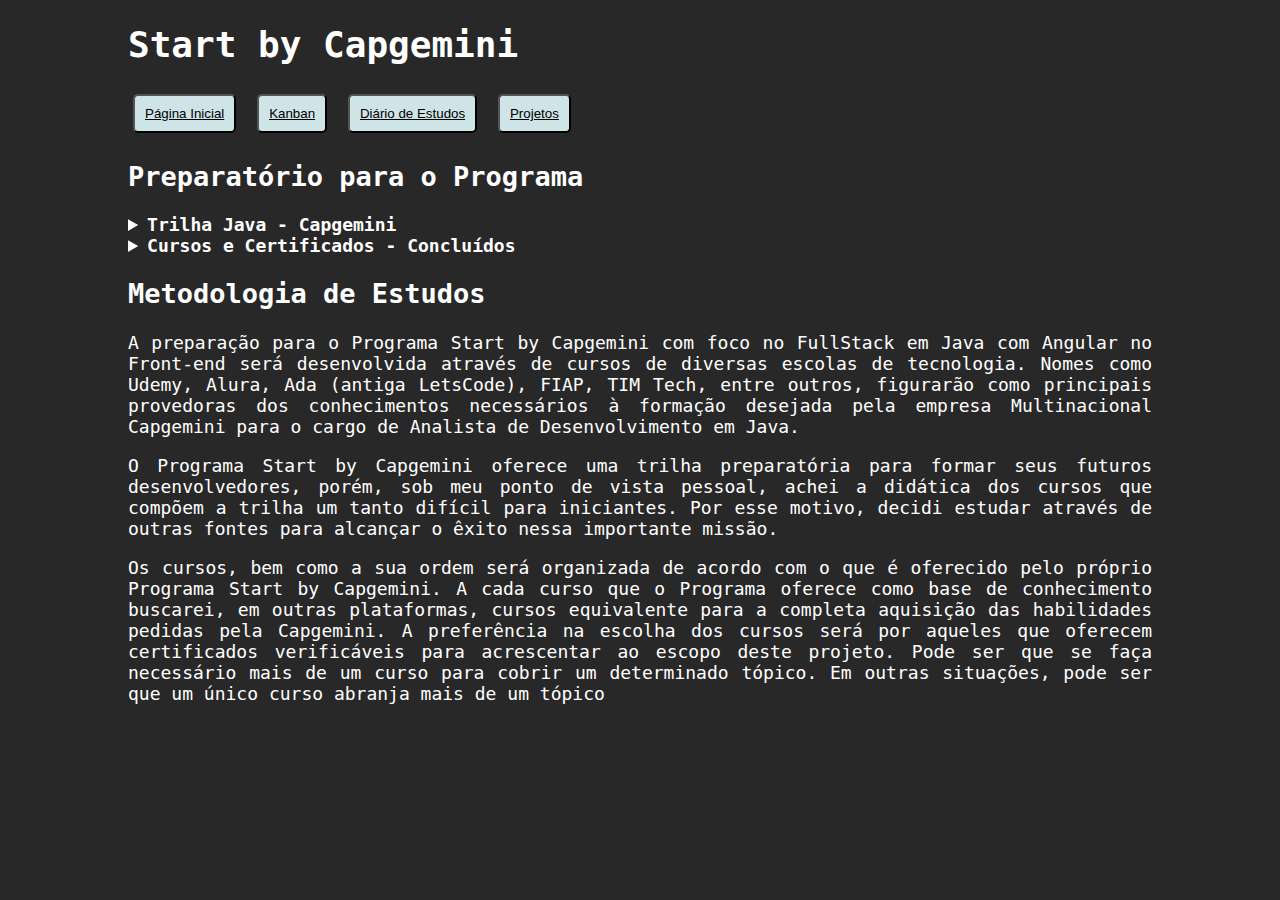
<file: index.html>
<!DOCTYPE html>
<html lang="pt-br">

  <head>
    <meta charset="UTF-8">
    <meta name="viewport" content="width=device-width, initial-scale=1.0">
    <title>Start by Capgemini</title>
    <link rel="stylesheet" href="styles.css">
  </head>

  <body>

    <header>
      <h1>Start by Capgemini</h1>
      <nav>
        <button><a href="index.html">Página Inicial</a></button>
        <button><a href="kanban.html">Kanban</a></button>
        <button><a href="diario.html">Diário de Estudos</a></button>
        <button><a href="#">Projetos</a></button>
      </nav>
    </header>
    <main>
      <h2>Preparatório para o Programa</h2>
      <details>
        <summary>Trilha Java - Capgemini</summary>
        <ol>
          <li>Introdução à Lógica de Programação</li>
          <li>Lógica de Programação e Algoritmos I</li>
          <li>Lógica de Programação e Algoritmos II</li>
          <li>Lógica de Programação e Algoritmos III</li>
          <li>Versionamento de Código - Git e GitHub</li>
          <li>Fundamentos de HTML5 Módulo 1</li>
          <li>Fundamentos de HTML5 Módulo 2</li>
          <li>Fundamentos de HTML5 Módulo 3</li>
          <li>Fundamentos de CSS3</li>
          <li>JavaScript, JQuery e Ajax</li>
          <li>TypeScript</li>
          <li>CSS Avançado</li>
          <li>HTML Avançado</li>
          <li>React</li>
          <li>Angular</li>
          <li>Criando APIs com Angular</li>
          <li>Java Fundamentos</li>
          <li>Linguagem de Programação em Java</li>
          <li>Programação Orientada a Objetos em Java</li>
          <li>Java Web</li>
          <li>Spring Boot Framework</li>
          <li>Metodologias Ágeis e Engenharia de Software</li>
        </ol>

      </details>
      <details>
        <summary>Cursos e Certificados - Concluídos</summary>
        <ol>
          <li>
            <a href="Introducao-a-Logica.html">Lógica de Programação e Pensamento Computacional -
              67h (2021-2023)</a>
          </li>
          <li>
            <a href="HTML5-e-CSS3.html">HTML5 e CSS3 - 77h (2022-2023)</a>
          </li>
        </ol>
      </details>

      <h2>Metodologia de Estudos</h2>
      <p>
        A preparação para o Programa Start by Capgemini com foco no FullStack em Java com Angular no
        Front-end será desenvolvida através de cursos de diversas escolas de tecnologia. Nomes como Udemy, Alura, Ada (antiga LetsCode), FIAP, TIM Tech, entre outros, figurarão como principais provedoras dos conhecimentos necessários à formação desejada pela empresa Multinacional Capgemini para o cargo de Analista de Desenvolvimento em Java.
      </p>

      <p>
        O Programa Start by Capgemini oferece uma trilha preparatória para formar seus futuros
        desenvolvedores, porém, sob meu ponto de vista pessoal, achei a didática dos cursos que compõem a trilha um tanto difícil para iniciantes. Por esse motivo, decidi estudar através de outras fontes para alcançar o êxito nessa
        importante missão.
      </p>

      <p>
        Os cursos, bem como a sua ordem será organizada de acordo com o que é oferecido pelo
        próprio Programa Start by Capgemini. A cada curso que o Programa oferece como base de conhecimento buscarei, em outras plataformas, cursos equivalente para a completa aquisição das habilidades pedidas pela Capgemini. A preferência na escolha dos cursos será por aqueles que oferecem certificados verificáveis para acrescentar ao escopo deste projeto. Pode ser que se faça necessário mais de um curso para cobrir um determinado tópico. Em outras situações, pode ser que um único curso abranja mais de um tópico
      </p>
    </main>

  </body>

</html>
</file>
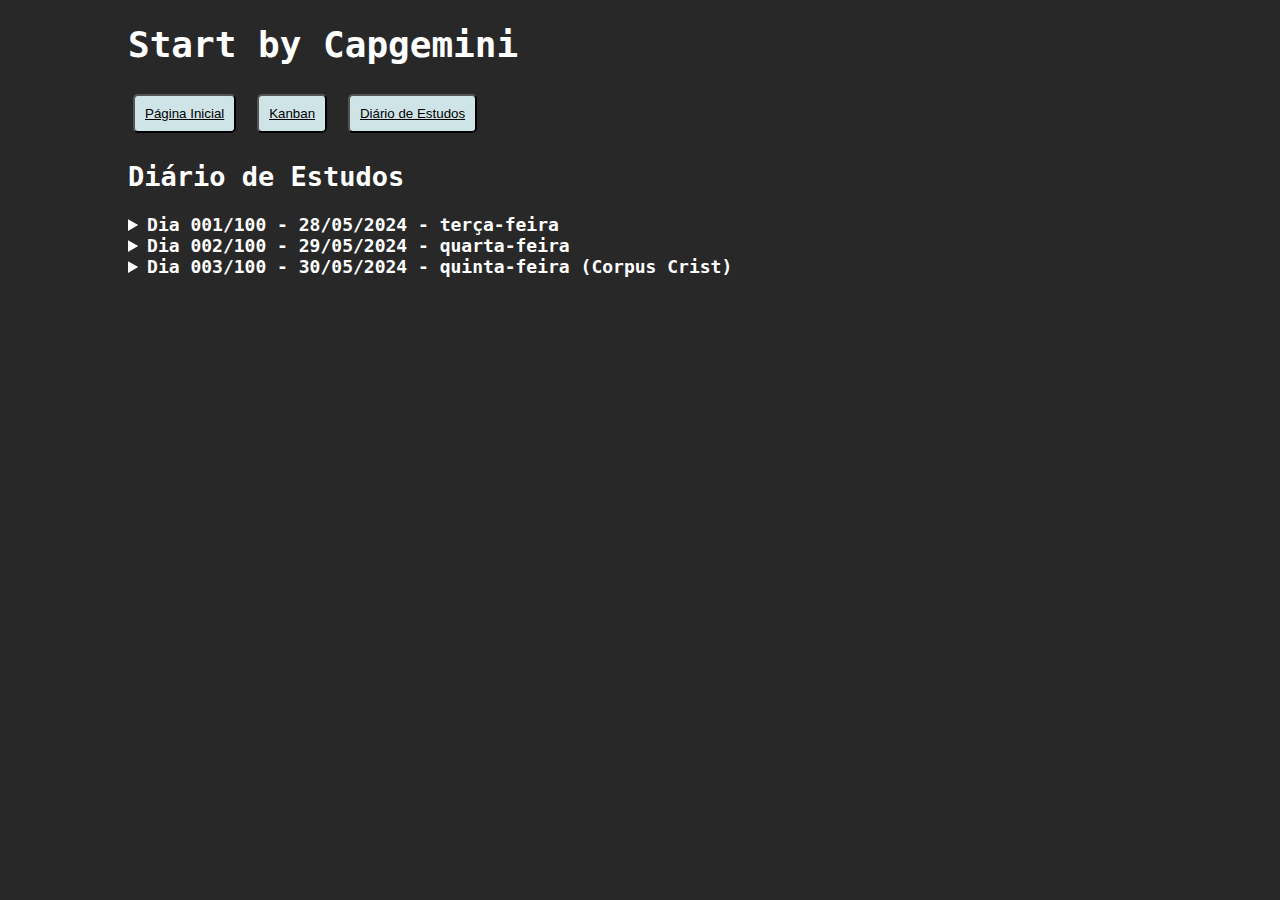
<file: diario.html>
<!DOCTYPE html>
<html lang="pt-br">

  <head>
    <meta charset="UTF-8">
    <meta name="viewport" content="width=device-width, initial-scale=1.0">
    <link rel="stylesheet" href="styles.css">
    <title>Diário Start by Capgemini</title>
  </head>

  <body>
    <header>
      <h1>Start by Capgemini</h1>
      <nav>
        <button><a href="index.html">Página Inicial</a></button>
        <button><a href="kanban.html">Kanban</a></button>
        <button><a href="diario.html">Diário de Estudos</a></button>
      </nav>
    </header>

    <h2>Diário de Estudos</h2>

    <details>
      <summary>Dia 001/100 - 28/05/2024 - terça-feira</summary>
      <ul>
        <li>
          <p>Idealização, Criação e pré-organização do "Projeto" de formação para o Programa Start by Capgemini.</p>
        </li>
        <li>
          <p>Este conteúdo estará em constante mudança até que seja concluído. Desejo nunca fraquejar, nem tampouco,
            desistir dessa colocação.</p>
        </li>
        <li>
          <p>As anotações rápidas serão feitas através do Notion para posteriormente serem repassadas ao site do projeto
            com a devida formatação.</p>
        </li>
        <li>
          <p>O último tópico trabalhado hoje foi o de HTML5 e CSS3 que eu decidi colocá-los juntos por sua maior proximidade em projetos Web.</p>
        </li>
        <li>
          <p>Porém, esse tópico foi apenas iniciado e precisa ser continuado tão logo seja possível.</p>
        </li>
      </ul>
    </details>
    <details>
      <summary>Dia 002/100 - 29/05/2024 - quarta-feira</summary>
      <ul>
        <li>Lançamento dos certificados de cursos de HTML e CSS no site do projeto.</li>
        <li>Ideias para implementar no projeto: criar 4 páginas e conectá-los ao site do projeto.
          <ul>
            <li>Currículo Online.</li>
            <li>Landing Page.</li>
            <li>Portfólio de Projetos.</li>
            <li>Kanban.</li>
          </ul>
      </ul>
    </details>
    <details>
      <summary>Dia 003/100 - 30/05/2024 - quinta-feira (Corpus Crist)</summary>
      <ul>
        <li>Ainda falta muito, mas estou trabalhando nesse projeto todos os dias desde que comecei, dia 28 de maio.</li>
        <li>Por enquanto, estou trabalhando mais no desenvolvimento do site do que nos cursos da trilha Java Fullstack, mas logo, logo, volto aos estudos. Estou feliz por já estar ponto em prática alguns dos conhecimentos adquiridos.</li>
      </ul>
    </details>
  </body>

</html>
</file>
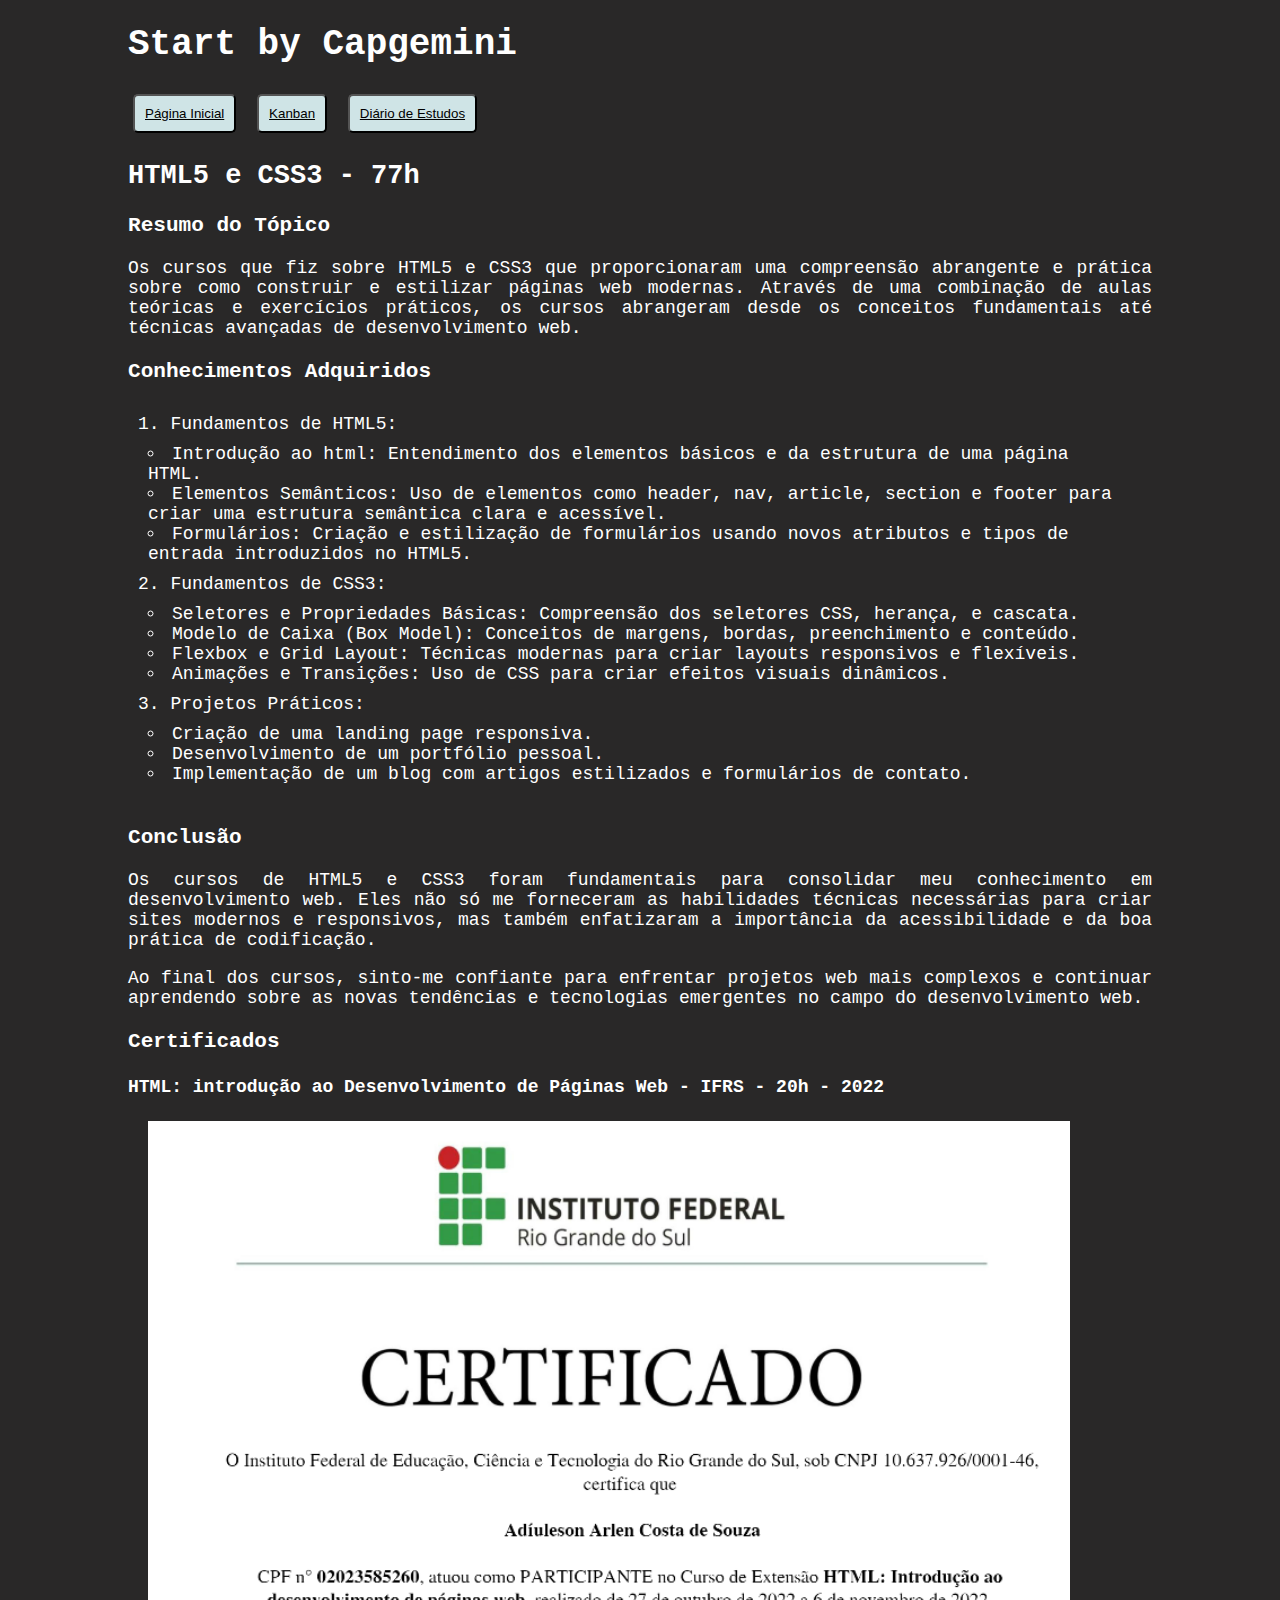
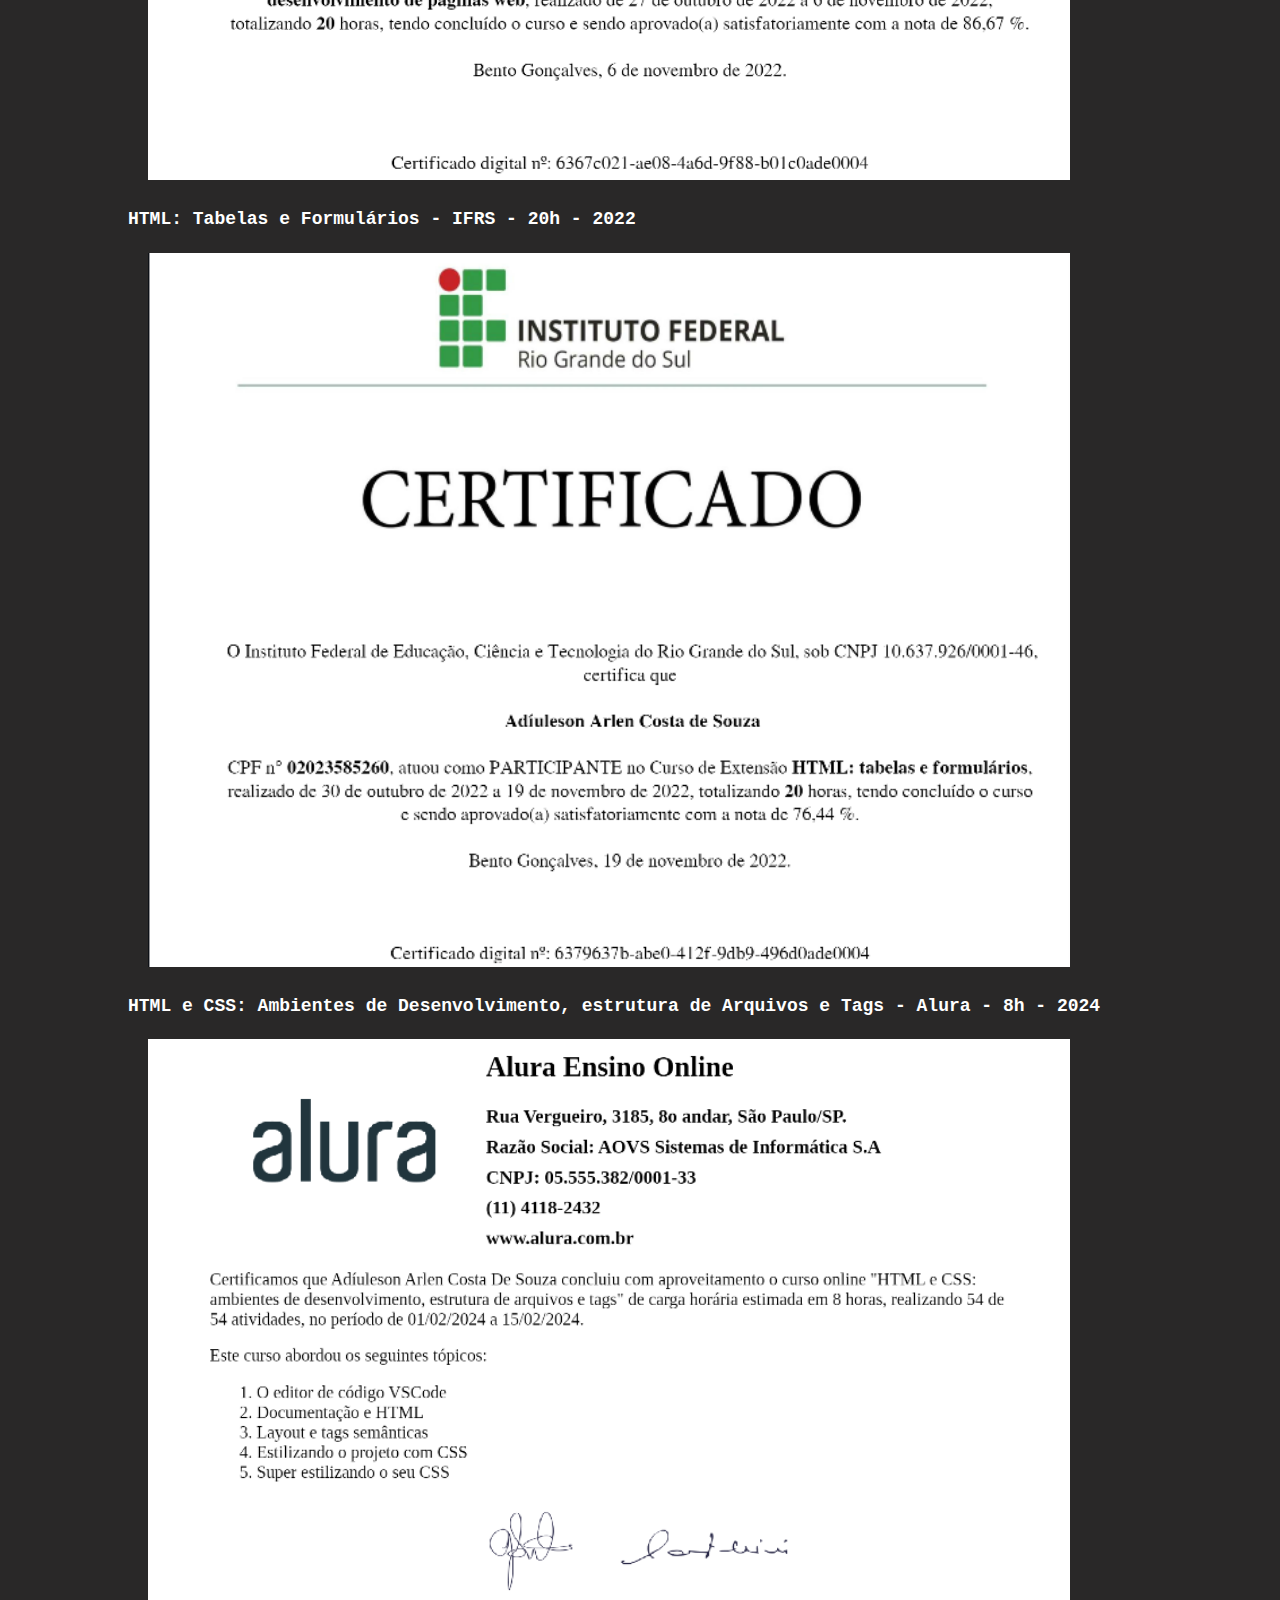
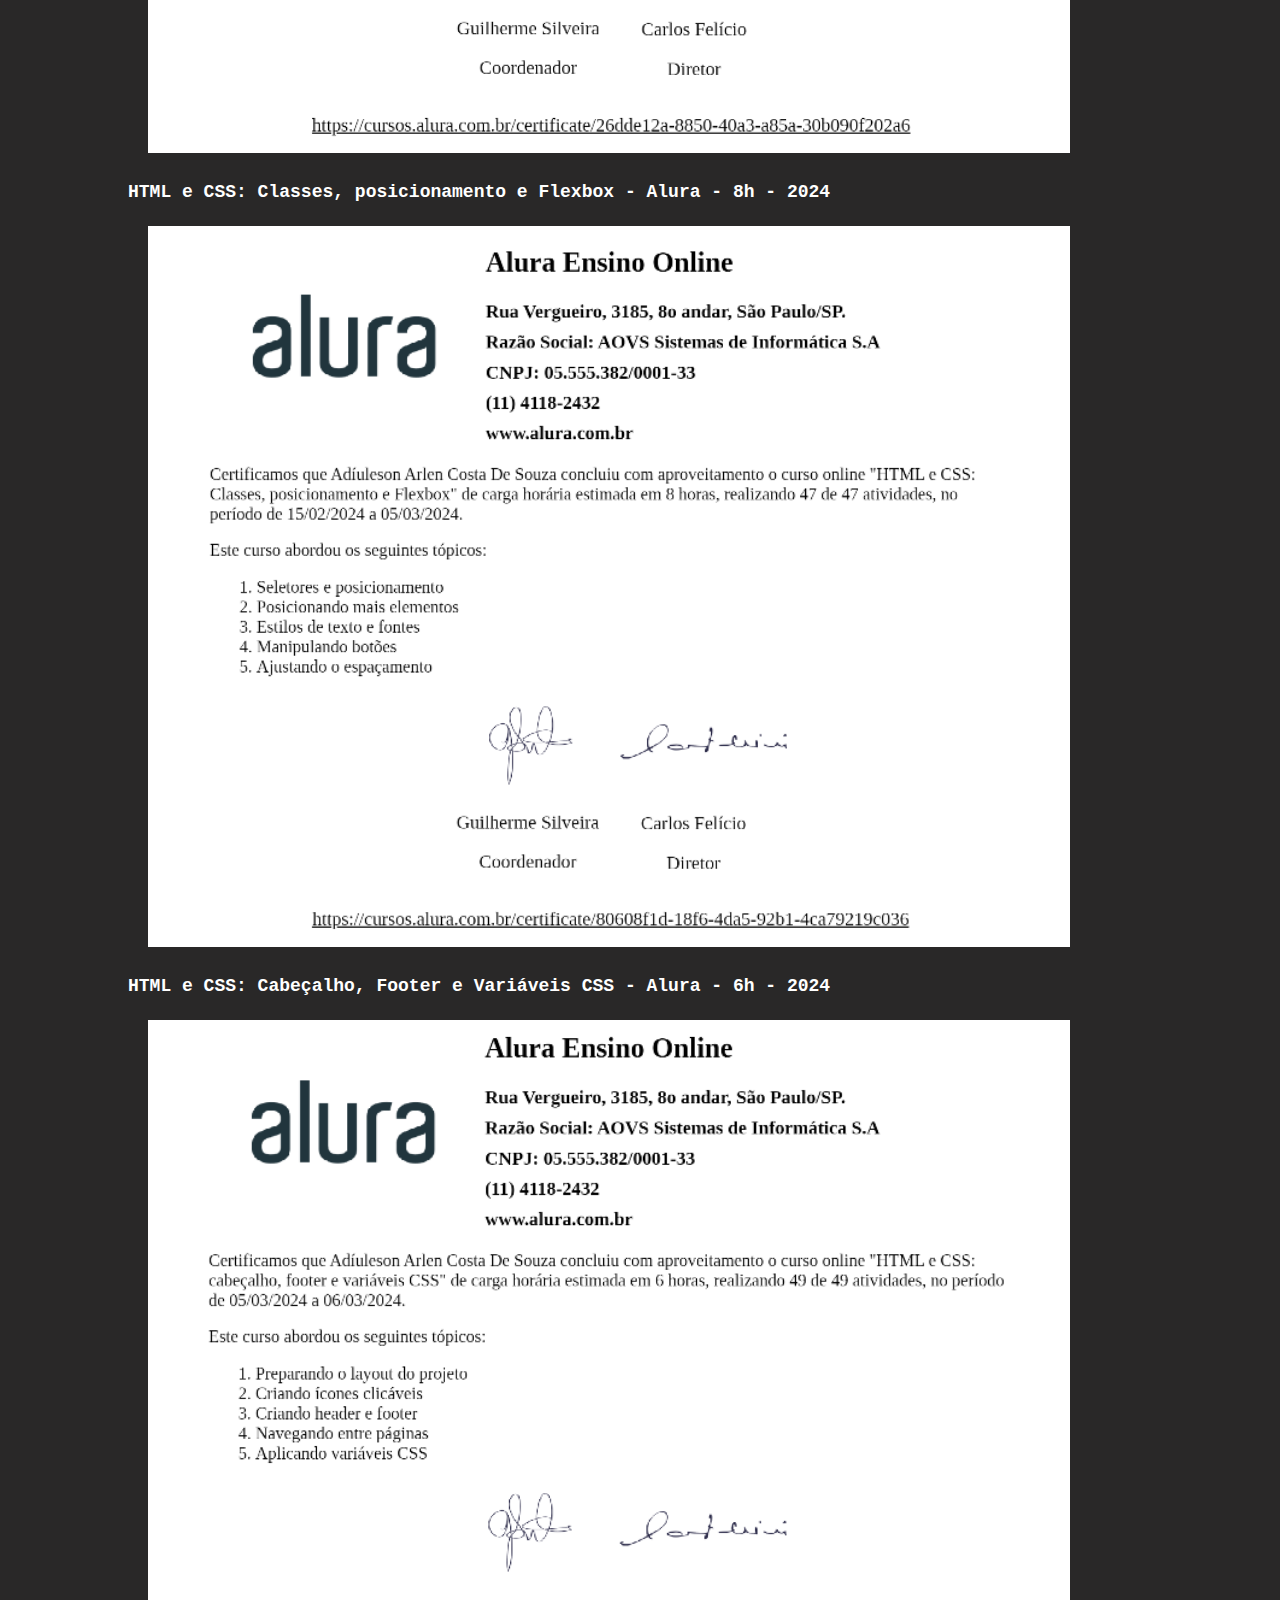
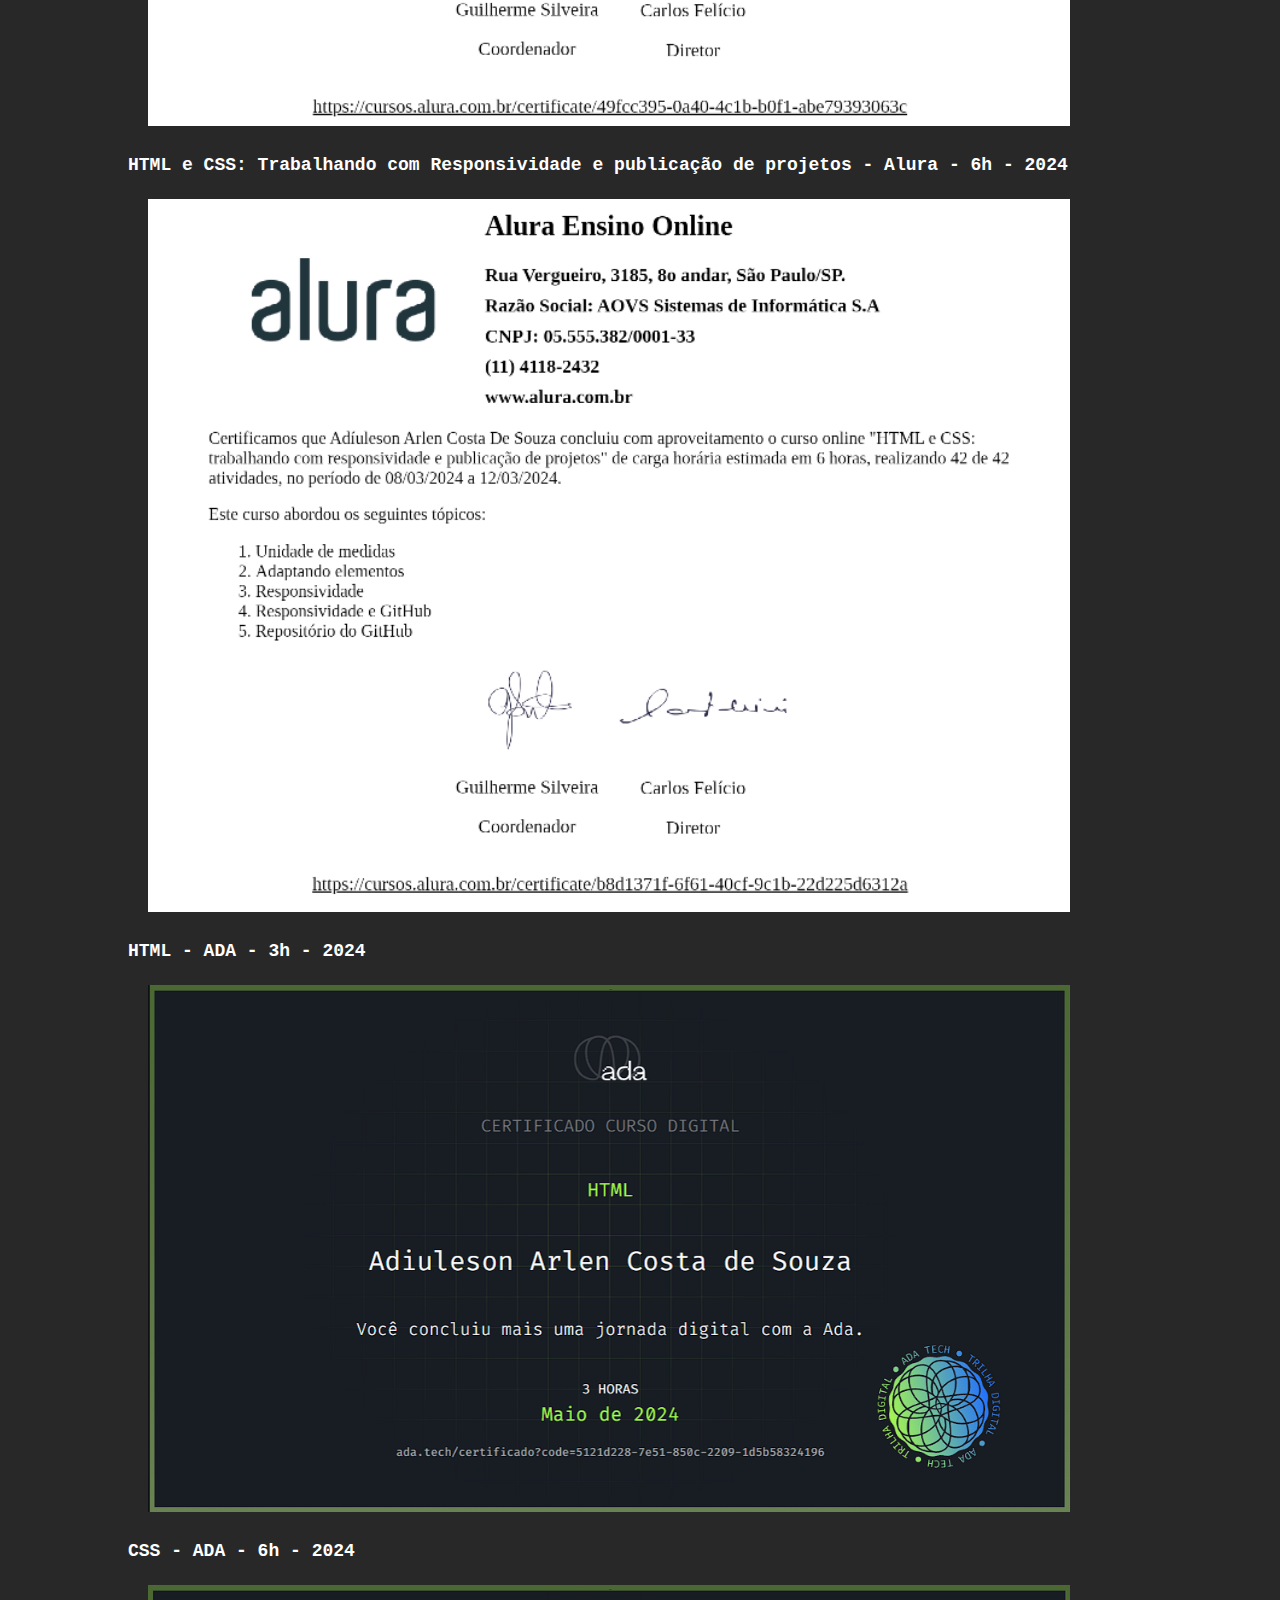
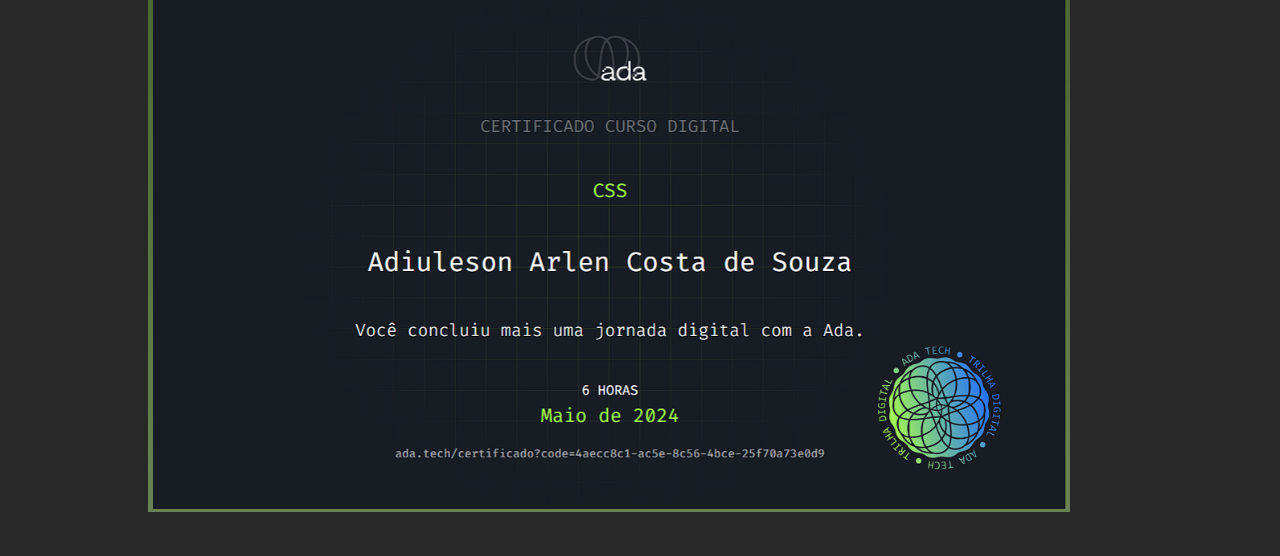
<file: HTML5-e-CSS3.html>
<!DOCTYPE html>
<html lang="pt-br">

  <head>
    <meta charset="UTF-8">
    <meta name="viewport" content="width=device-width, initial-scale=1.0">
    <title>HTML5 e CSS3</title>
    <link rel="stylesheet" href="styles.css">
  </head>

  <body>

    <header>
      <h1>Start by Capgemini</h1>
      <nav>
        <button><a href="index.html">Página Inicial</a></button>
        <button><a href="kanban.html">Kanban</a></button>
        <button><a href="diario.html">Diário de Estudos</a></button>
      </nav>
    </header>
    <h2>HTML5 e CSS3 - 77h</h2>

    <main>
      <h3>Resumo do Tópico</h3>
      <p>
        Os cursos que fiz sobre HTML5 e CSS3 que proporcionaram uma compreensão abrangente e prática sobre como
        construir e estilizar páginas web modernas. Através de uma combinação de aulas teóricas e exercícios práticos,
        os cursos abrangeram desde os conceitos fundamentais até técnicas avançadas de desenvolvimento web.
      </p>
      <h3>Conhecimentos Adquiridos</h3>
      <ol>
        <li>
          Fundamentos de HTML5:
          <ul>
            <li>Introdução ao html: Entendimento dos elementos básicos e da estrutura de uma página HTML.
            </li>
            <li>Elementos Semânticos: Uso de elementos como header, nav, article, section e footer para criar uma estrutura semântica clara e acessível.</li>
            <li>Formulários: Criação e estilização de formulários usando novos atributos e tipos de entrada introduzidos no HTML5.
            </li>
          </ul>
        </li>
        <li>
          Fundamentos de CSS3:
          <ul>
            <li>Seletores e Propriedades Básicas: Compreensão dos seletores CSS, herança, e cascata.</li>
            <li>Modelo de Caixa (Box Model): Conceitos de margens, bordas, preenchimento e conteúdo.</li>
            <li>Flexbox e Grid Layout: Técnicas modernas para criar layouts responsivos e flexíveis.</li>
            <li>Animações e Transições: Uso de CSS para criar efeitos visuais dinâmicos.</li>
          </ul>
        </li>
        <li>
          Projetos Práticos:
          <ul>
            <li>Criação de uma landing page responsiva.</li>
            <li>Desenvolvimento de um portfólio pessoal.</li>
            <li>Implementação de um blog com artigos estilizados e formulários de contato.</li>
          </ul>
        </li>
      </ol>
      <h3>Conclusão</h3>
      <p>
        Os cursos de HTML5 e CSS3 foram fundamentais para consolidar meu conhecimento em desenvolvimento web. Eles não só me forneceram as habilidades técnicas necessárias para criar sites modernos e responsivos, mas também enfatizaram a importância da acessibilidade e da boa prática de codificação.
      </p>
      <p>
        Ao final dos cursos, sinto-me confiante para enfrentar projetos web mais complexos e continuar aprendendo sobre as novas tendências e tecnologias emergentes no campo do desenvolvimento web.
      </p>
      <h3>Certificados</h3>
      <h4 class="certificados">HTML: introdução ao Desenvolvimento de Páginas Web - IFRS - 20h - 2022</h4>
      <img src="HTML-IFRS-Intro.png" alt="HTML: introdução ao Desenvolvimento de Páginas Web - IFRS - 20h - 2022" class="certificados">
      <h4 class="certificados">HTML: Tabelas e Formulários - IFRS - 20h - 2022</h3>
      <img src="HTML-IFRS-Table-Forms.png" alt="HTML: Tabelas e Formulários - IFRS - 20h - 2022" class="certificados">
      <h4 class="certificados">HTML e CSS: Ambientes de Desenvolvimento, estrutura de Arquivos e Tags - Alura - 8h - 2024</h4>
      <img src="HTML-CSS-Alura-01.png" alt="HTML e CSS: Ambientes de Desenvolvimento, estrutura de Arquivos e Tags - Alura - 8h - 2024" class="certificados">
      <h4 class="certificados">HTML e CSS: Classes, posicionamento e Flexbox - Alura - 8h - 2024</h4>
      <img src="HTML-CSS-Alura-02.png" alt="HTML e CSS: Classes, posicionamento e Flexbox - Alura - 8h - 2024" class="certificados">
      <h4 class="certificados">HTML e CSS: Cabeçalho, Footer e Variáveis CSS - Alura - 6h - 2024</h4>
      <img src="HTML-CSS-Alura-03.png" alt="" class="certificados">
      <h4 class="certificados">HTML e CSS: Trabalhando com Responsividade e publicação de projetos - Alura - 6h - 2024</h4>
      <img src="HTML-CSS-Alura-04.png" alt="HTML e CSS: Trabalhando com Responsividade e publicação de projetos - Alura - 6h - 2024" class="certificados">
      <h4 class="certificados">HTML - ADA - 3h - 2024</h4>
      <img src="HTML-ADA.png" alt="HTML - ADA - 3h - 2024" class="certificados">
      <h4 class="certificados">CSS - ADA - 6h - 2024</h4>
      <img src="CSS-ADA.png" alt="CSS - ADA - 6h - 2024" class="certificados">
    </main>

  </body>

</html>
</file>
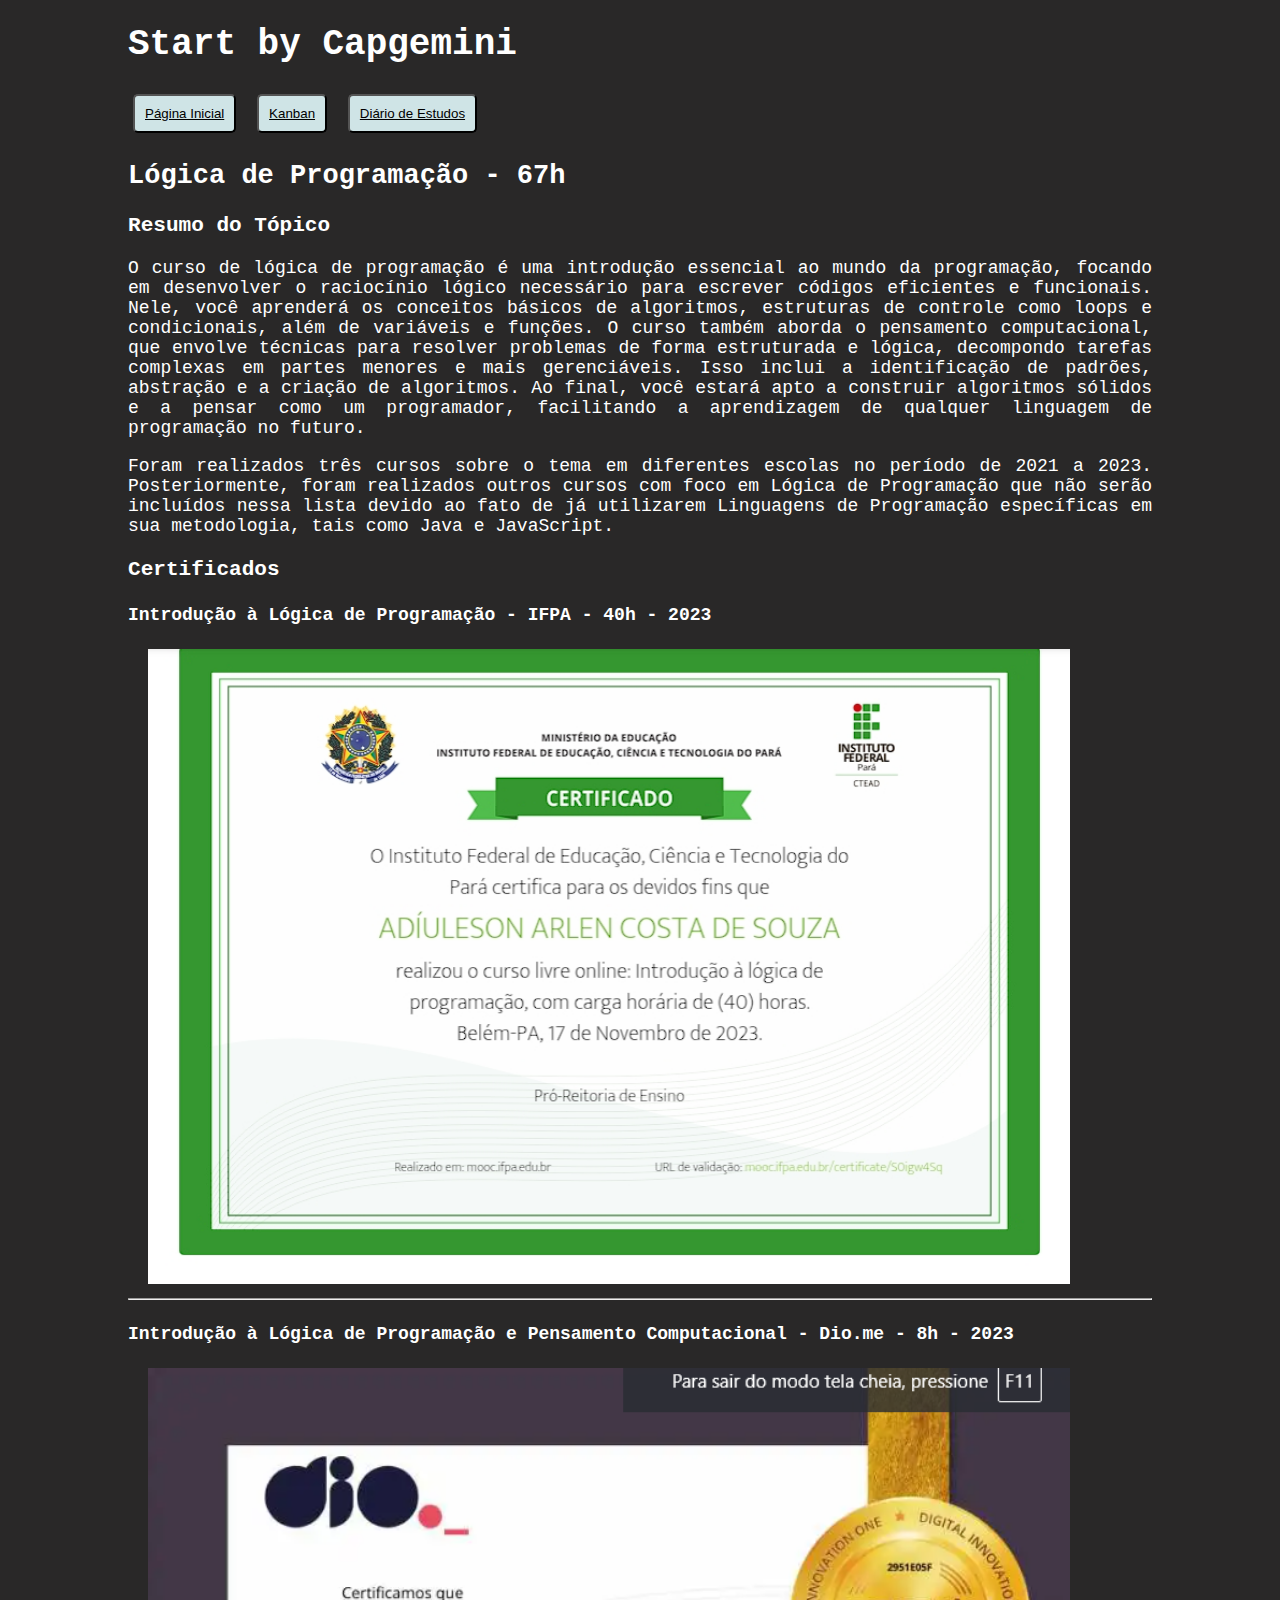
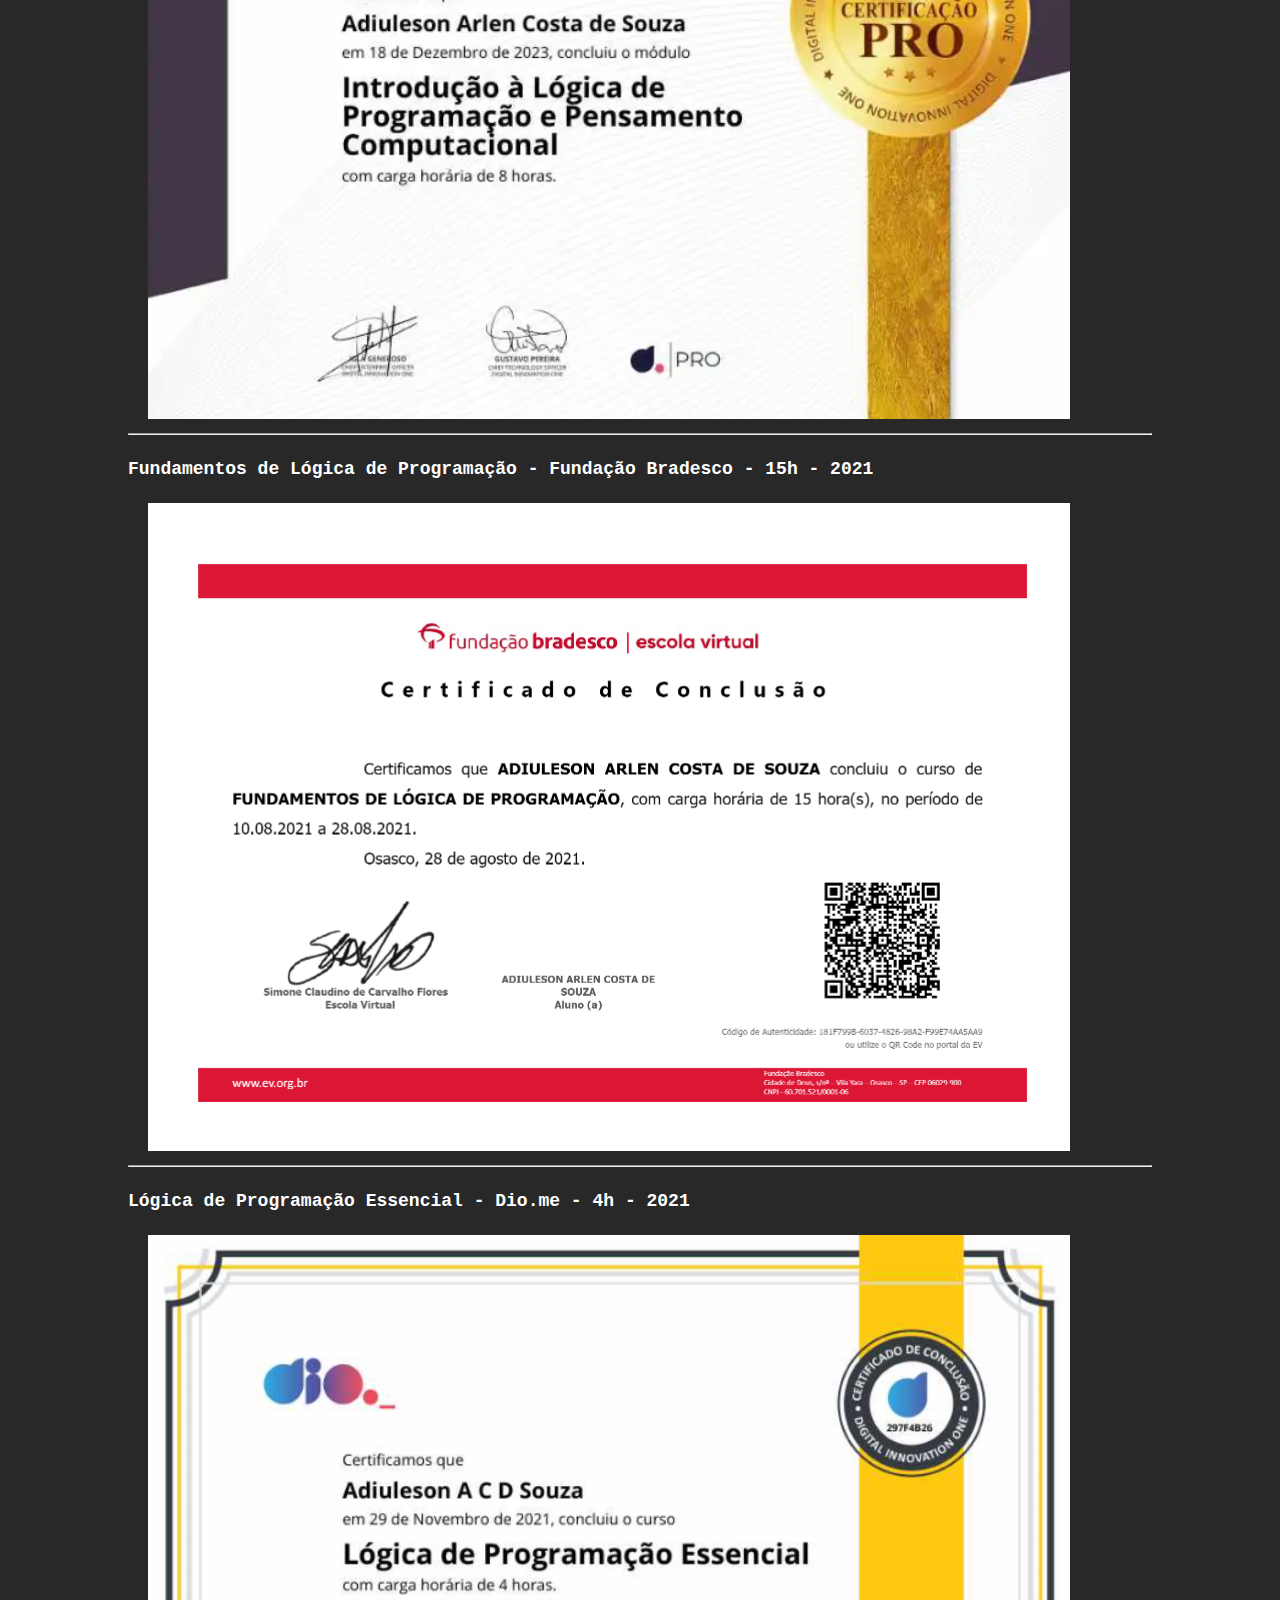
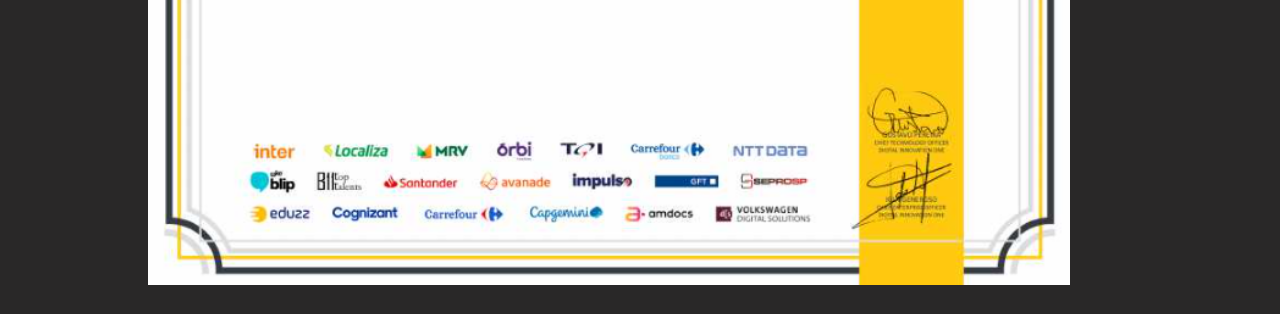
<file: Introducao-a-Logica.html>
<!DOCTYPE html>
<html lang="pt-br">

  <head>
    <meta charset="UTF-8">
    <meta name="viewport" content="width=device-width, initial-scale=1.0">
    <title>Introdução à Lógica de Programação</title>
    <link rel="stylesheet" href="styles.css">
  </head>

  <body>
    
    <header>
      <h1>Start by Capgemini</h1>
      <nav>
        <button><a href="index.html">Página Inicial</a></button>
        <button><a href="kanban.html">Kanban</a></button>
        <button><a href="diario.html">Diário de Estudos</a></button>
      </nav>
    </header>

    <h2>Lógica de Programação - 67h</h2>

    <main>

      <h3>Resumo do Tópico</h3>

      <p>O curso de lógica de programação é uma introdução essencial ao mundo da programação, focando em desenvolver o
        raciocínio lógico necessário para escrever códigos eficientes e funcionais. Nele, você aprenderá os conceitos
        básicos de algoritmos, estruturas de controle como loops e condicionais, além de variáveis e funções. O curso
        também aborda o pensamento computacional, que envolve técnicas para resolver problemas de forma estruturada e
        lógica, decompondo tarefas complexas em partes menores e mais gerenciáveis. Isso inclui a identificação de
        padrões, abstração e a criação de algoritmos. Ao final, você estará apto a construir algoritmos sólidos e a
        pensar como um programador, facilitando a aprendizagem de qualquer linguagem de programação no futuro.</p>
      <p>Foram realizados três cursos sobre o tema em diferentes escolas no período de 2021 a 2023. Posteriormente,
        foram realizados outros cursos com foco em Lógica de Programação que não serão incluídos nessa lista devido ao
        fato de já utilizarem Linguagens de Programação específicas em sua metodologia, tais como Java e JavaScript.</p>

      <h3>Certificados</h3>

      <h4 class="certificados">Introdução à Lógica de Programação - IFPA - 40h - 2023</h4>
      <img src="Logica-Programacao-IFPA.png" alt="Introdução à Lógica de Programação - IFPA - 40h - 2023">
      <hr>
      <h4 class="certificados">Introdução à Lógica de Programação e Pensamento Computacional - Dio.me - 8h - 2023</h4>
      <img src="Intro-Logica-Programacao-e-Pensamento-Computacional-Dio.png"
        alt="Introdução à Lógica de Programação e Pensamento Computacional - Dio.me - 8h - 2023" class="certificados">

      <hr>
      <h4 class="certificados">Fundamentos de Lógica de Programação - Fundação Bradesco - 15h - 2021</h4>
      <img src="Fundamentos-Logica-Programacao-Fundacao-Bradesco.png"
        alt="Lógica de Programação e Pensamento Computacional - 27h (2021-2023)" class="certificados">
      <hr>
      <h4 class="certificados">Lógica de Programação Essencial - Dio.me - 4h - 2021</h4>
      <img src="Logica-Programacao-Essencial-Dio.png" alt="Lógica de Programação Essencial - Dio.me - 4h - 2021" class="certificados">
    
    </main>

  </body>

</html>
</file>
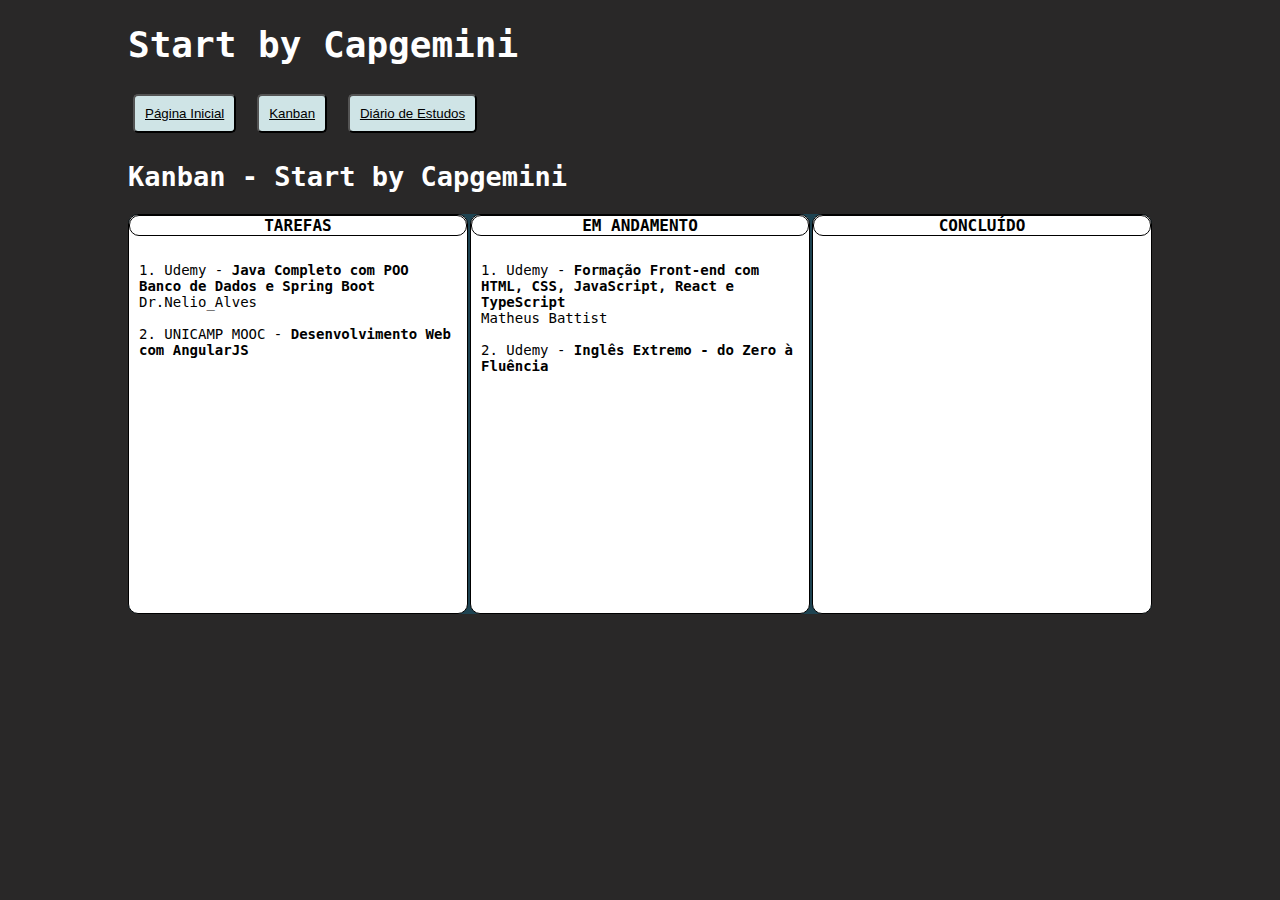
<file: kanban.html>
<!DOCTYPE html>
<html lang="pt-br">

  <head>
    <meta charset="UTF-8">
    <meta name="viewport" content="width=device-width, initial-scale=1.0">
    <title>Kanban - Start by Capgemini</title>
    <link rel="stylesheet" href="styles.css">
  </head>

  <body>

    <header>
      <h1>Start by Capgemini</h1>
      <nav>
        <button><a href="index.html">Página Inicial</a></button>
        <button><a href="kanban.html">Kanban</a></button>
        <button><a href="diario.html">Diário de Estudos</a></button>
      </nav>
    </header>
    <h2>Kanban - Start by Capgemini</h2>

    <main class="kanban-quadro">
      <section class="kanban-stage">
        <h3>TAREFAS</h3>
        <ol>
          <li>Udemy - <strong>Java Completo com POO Banco de Dados e Spring Boot</strong> <br>Dr.Nelio_Alves</li>
          <br>
          <li>UNICAMP MOOC - <strong>Desenvolvimento Web com AngularJS</strong></li>
        </ol>
      </section>
      <section class="kanban-stage">
        <H3>EM ANDAMENTO</H3>
        <ol>
          <li>Udemy - <strong>Formação Front-end com HTML, CSS, JavaScript, React e TypeScript</strong> <br> Matheus Battist</li>
          <br>
          <li>Udemy - <strong>Inglês Extremo - do Zero à Fluência</strong></li>
        </ol>
      </section>
      <section class="kanban-stage">
        <H3>CONCLUÍDO</H3>
      </section>
    </main>
  
</body>
</html>
</file>
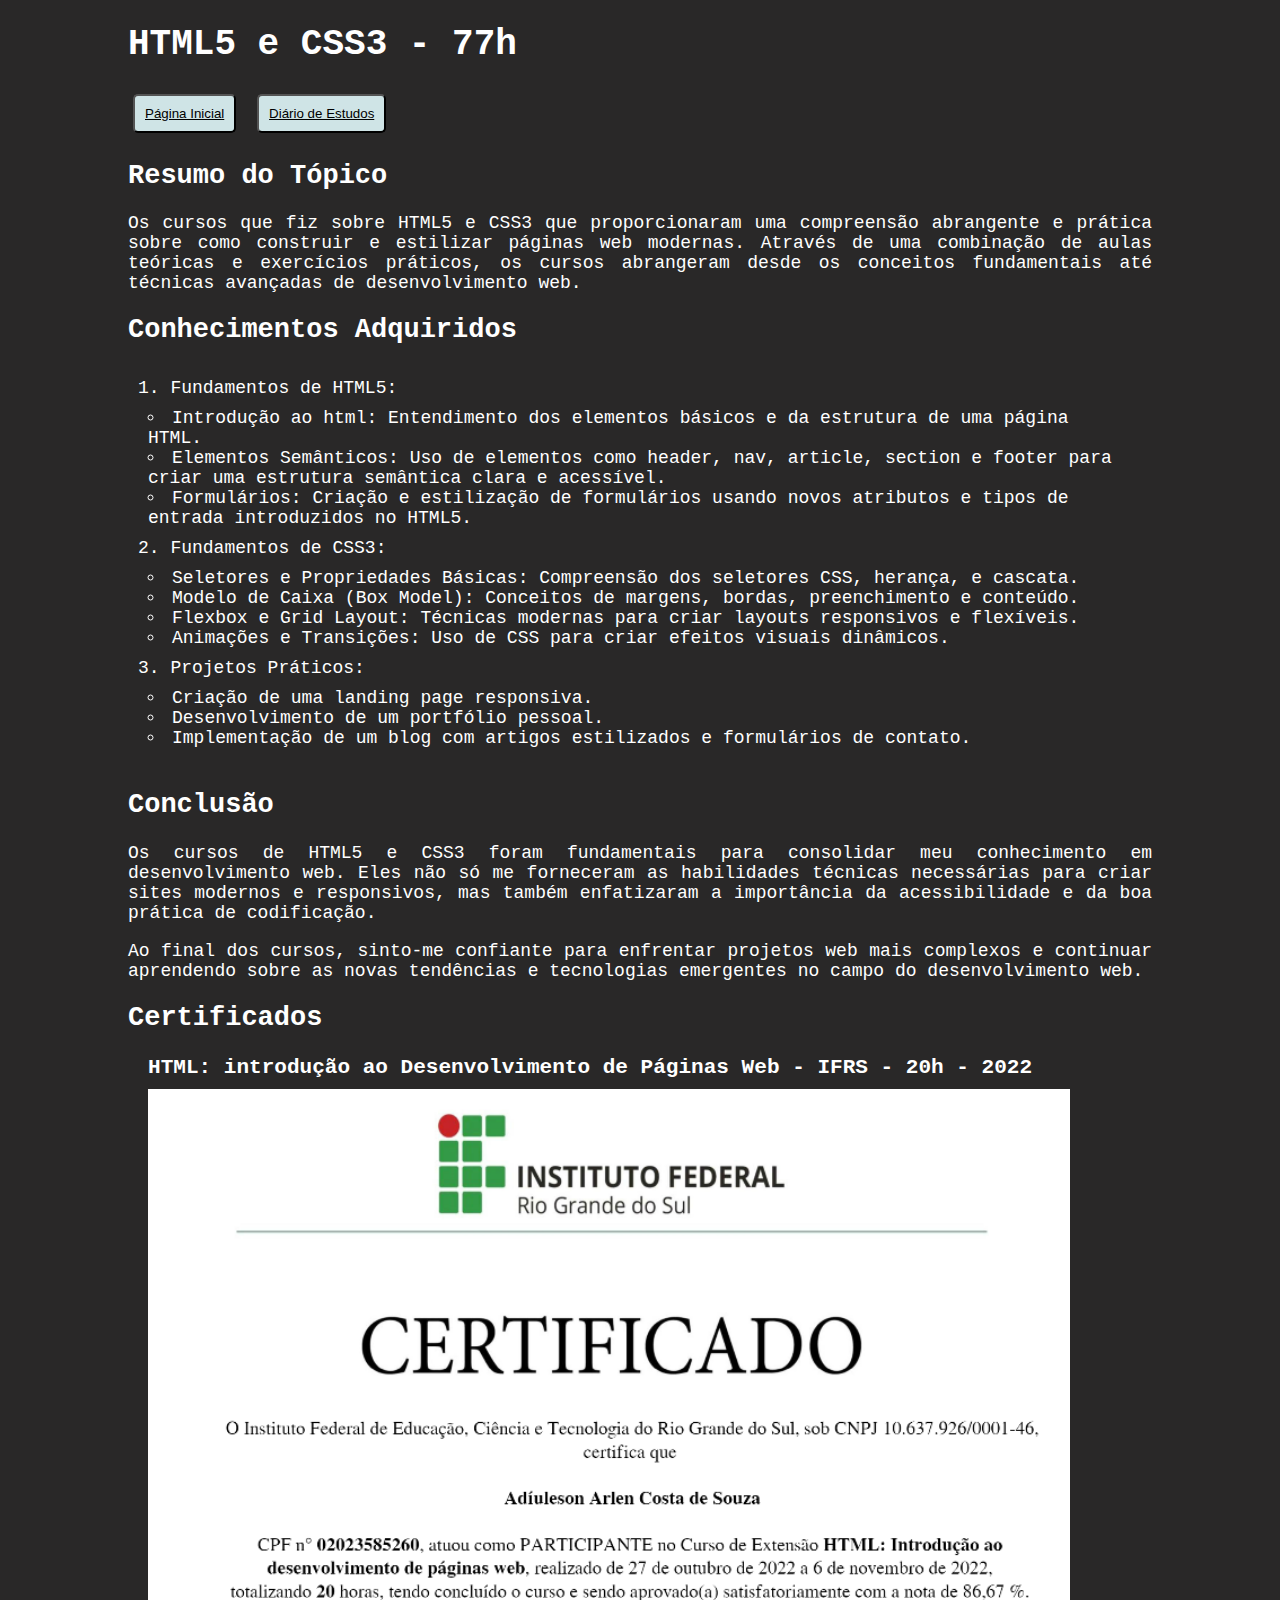
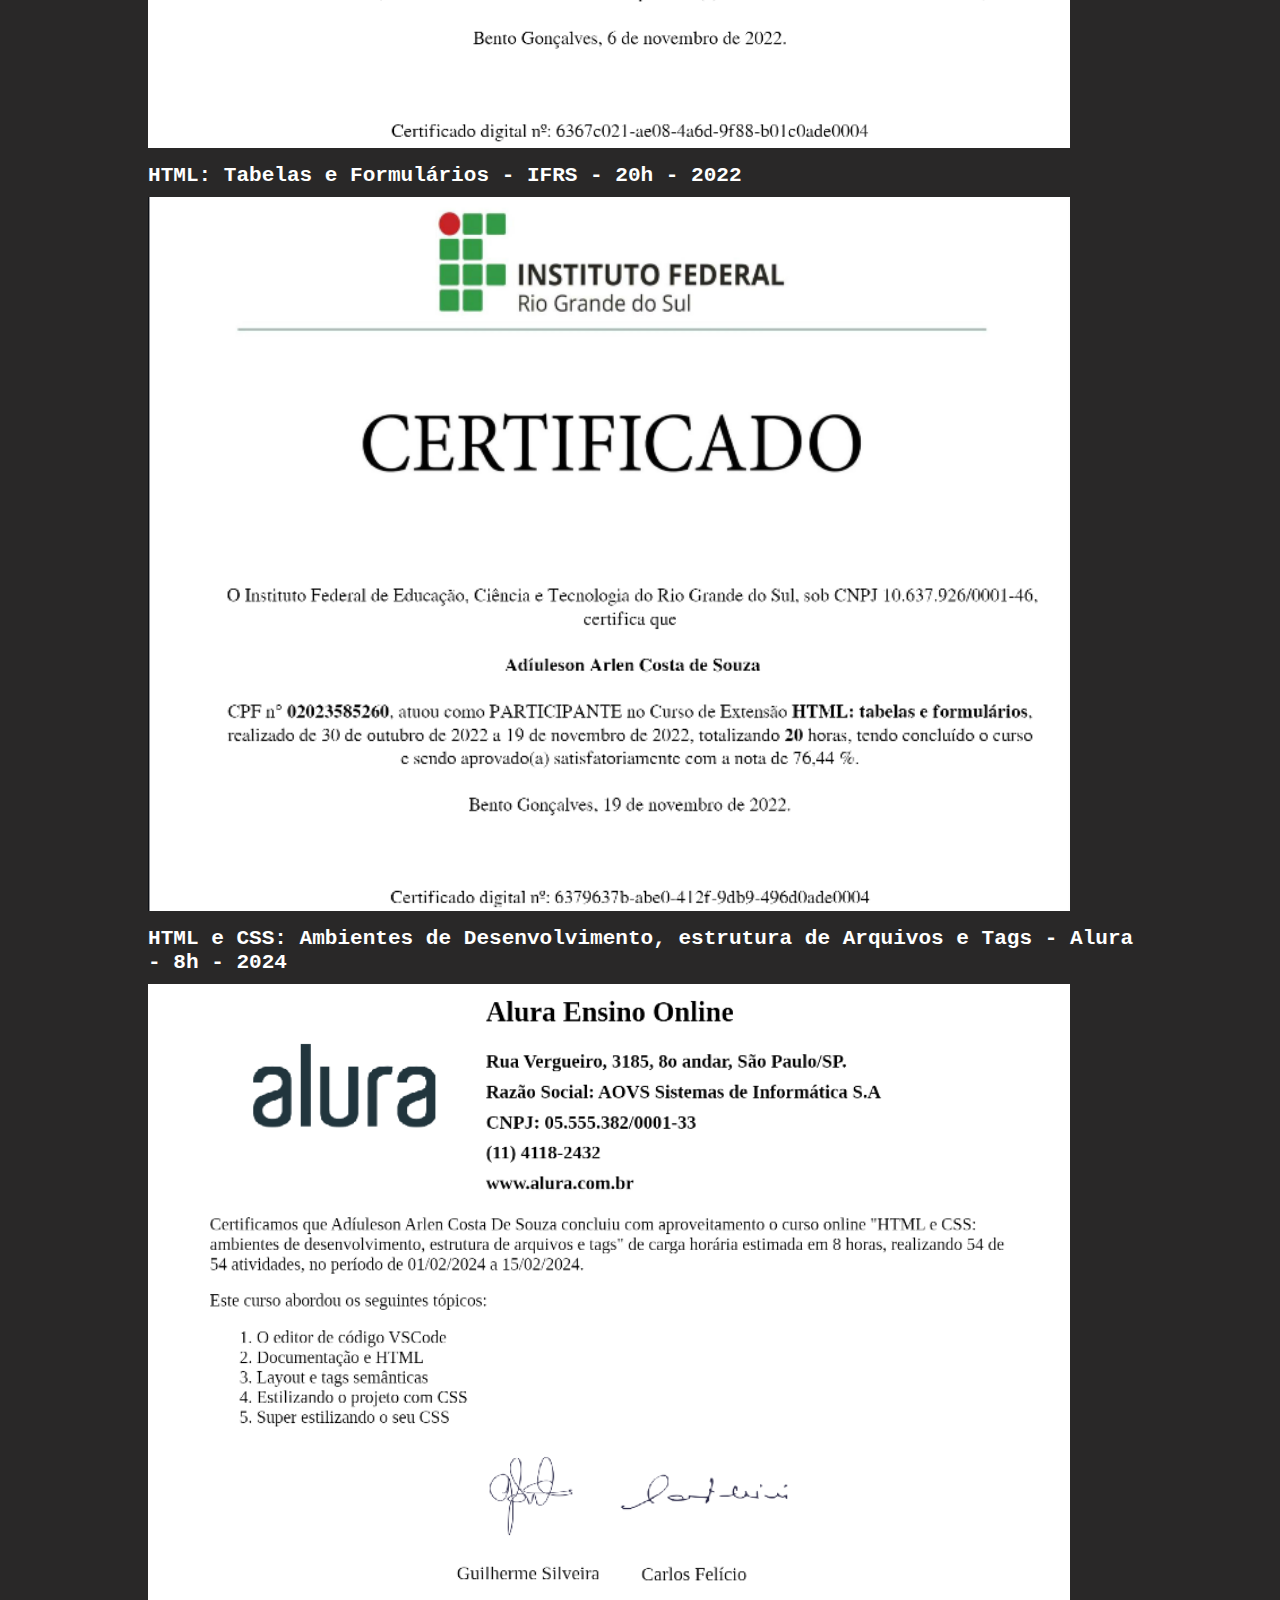
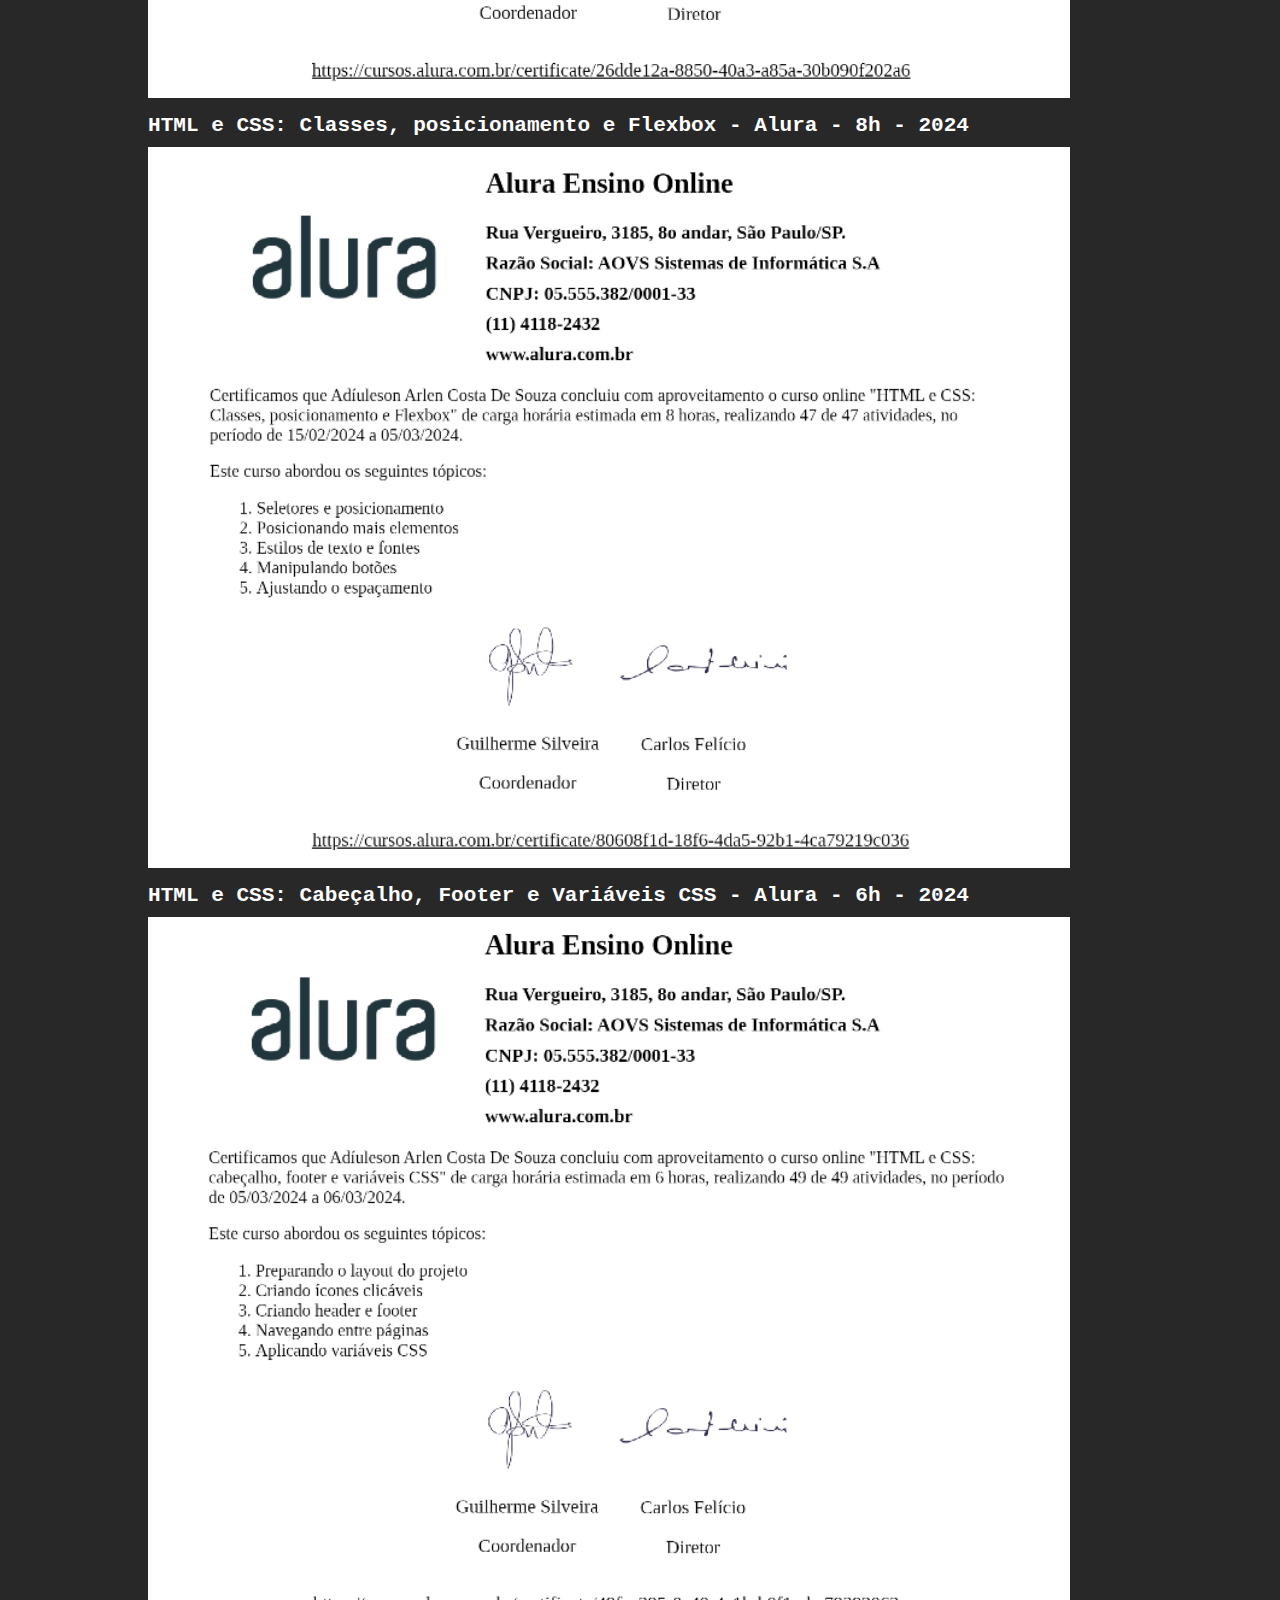
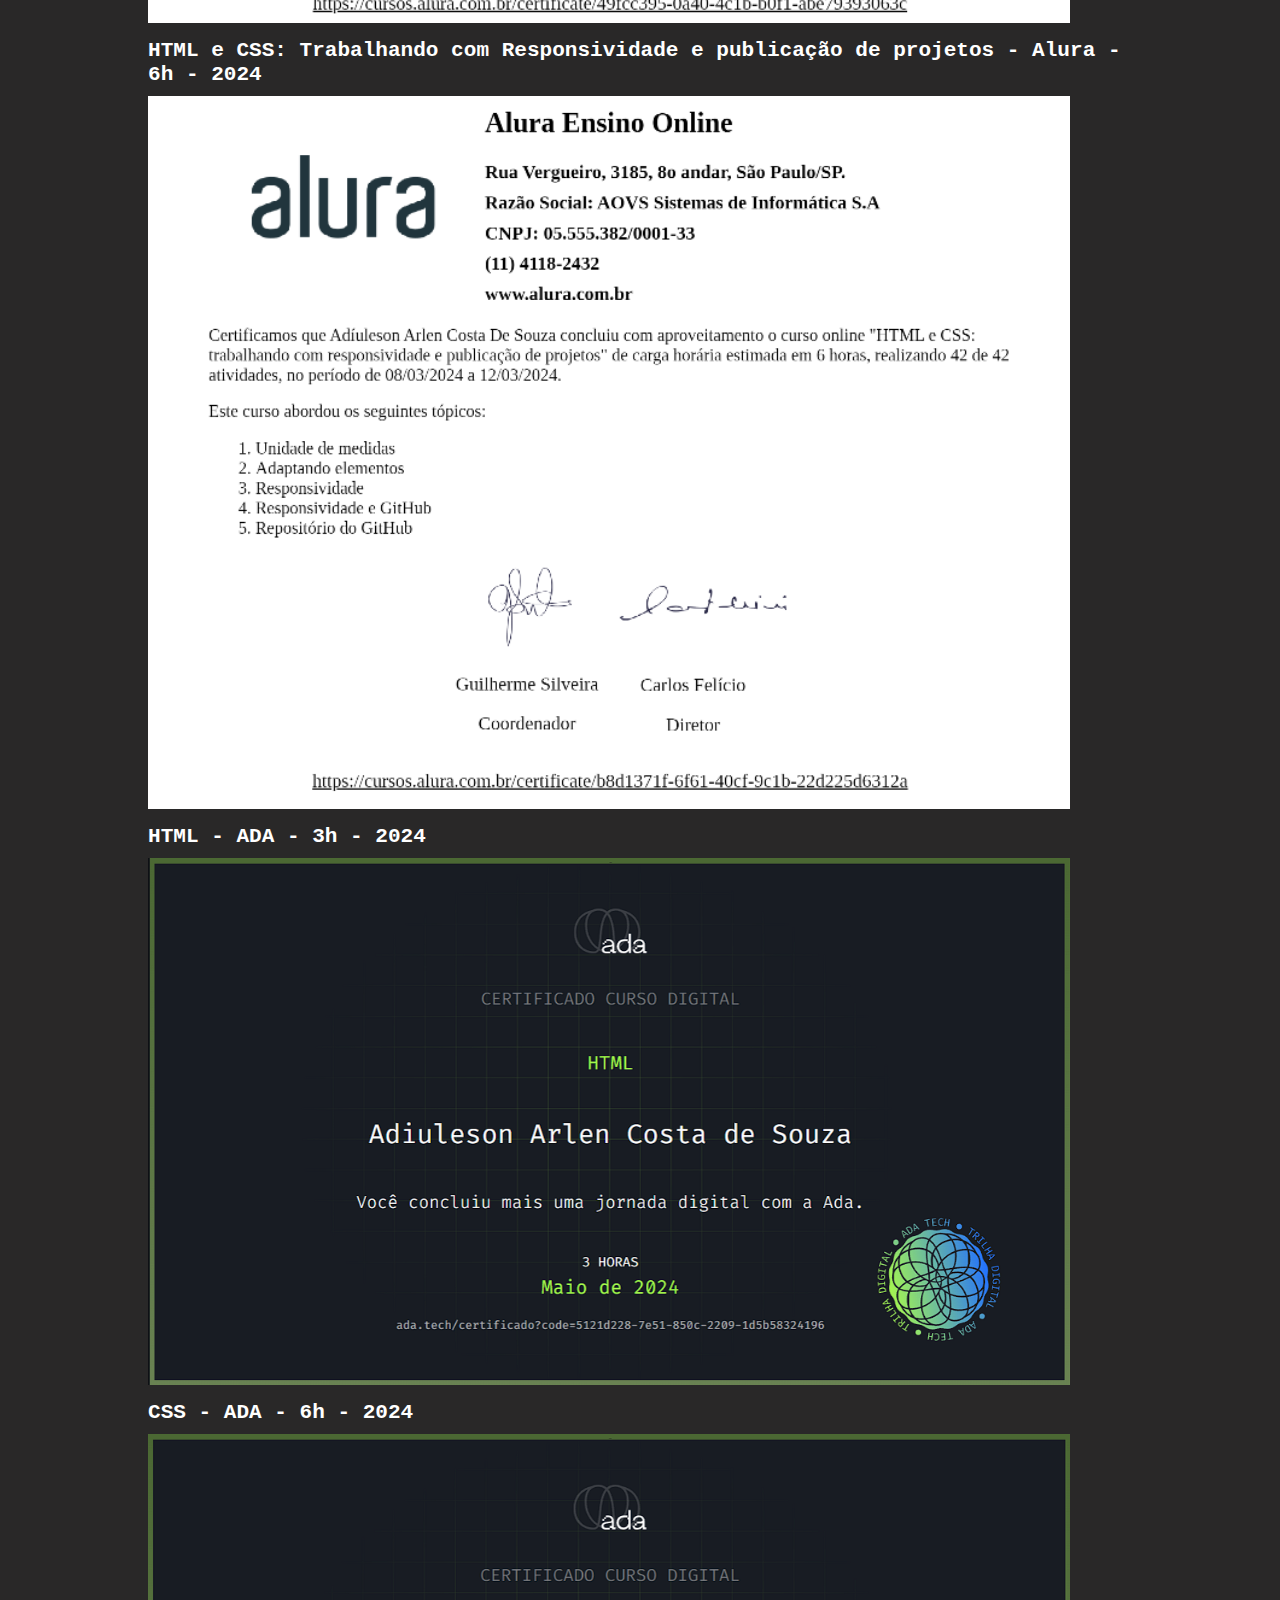
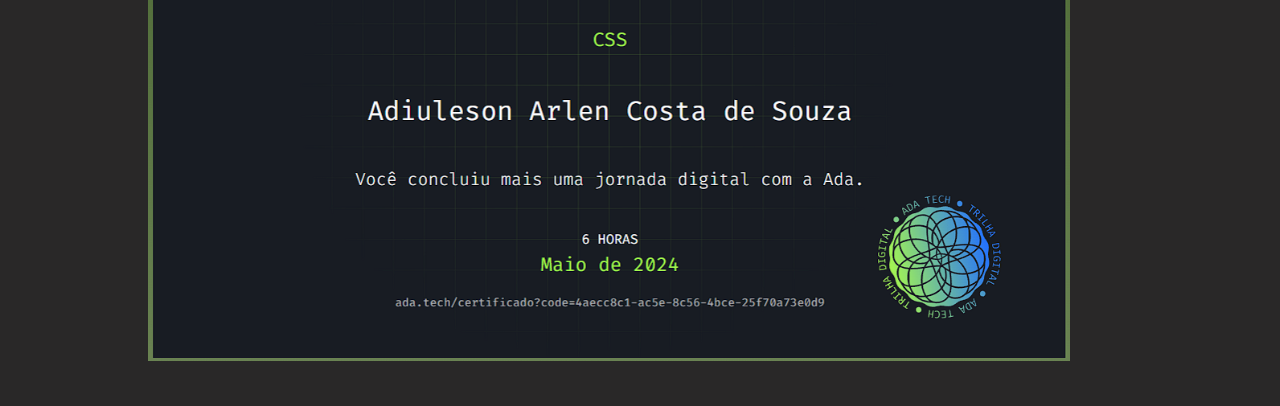
<file: HTML5-e-CSS3/HTML5-e-CSS3.html>
<!DOCTYPE html>
<html lang="pt-br">

  <head>
    <meta charset="UTF-8">
    <meta name="viewport" content="width=device-width, initial-scale=1.0">
    <title>HTML5 e CSS3</title>
    <link rel="stylesheet" href="/styles.css">
  </head>

  <body>

    <header>
      <h1>HTML5 e CSS3 - 77h</h1>
      <nav>
        <button><a href="/index.html">Página Inicial</a></button>
        <button><a href="/diario.html">Diário de Estudos</a></button>
      </nav>
    </header>

    <main>
      <h2>Resumo do Tópico</h2>
      <p>
        Os cursos que fiz sobre HTML5 e CSS3 que proporcionaram uma compreensão abrangente e prática sobre como
        construir e estilizar páginas web modernas. Através de uma combinação de aulas teóricas e exercícios práticos,
        os cursos abrangeram desde os conceitos fundamentais até técnicas avançadas de desenvolvimento web.
      </p>
      <h2>Conhecimentos Adquiridos</h2>
      <ol>
        <li>
          Fundamentos de HTML5:
          <ul>
            <li>Introdução ao html: Entendimento dos elementos básicos e da estrutura de uma página HTML.
            </li>
            <li>Elementos Semânticos: Uso de elementos como header, nav, article, section e footer para criar uma estrutura semântica clara e acessível.</li>
            <li>Formulários: Criação e estilização de formulários usando novos atributos e tipos de entrada introduzidos no HTML5.
            </li>
          </ul>
        </li>
        <li>
          Fundamentos de CSS3:
          <ul>
            <li>Seletores e Propriedades Básicas: Compreensão dos seletores CSS, herança, e cascata.</li>
            <li>Modelo de Caixa (Box Model): Conceitos de margens, bordas, preenchimento e conteúdo.</li>
            <li>Flexbox e Grid Layout: Técnicas modernas para criar layouts responsivos e flexíveis.</li>
            <li>Animações e Transições: Uso de CSS para criar efeitos visuais dinâmicos.</li>
          </ul>
        </li>
        <li>
          Projetos Práticos:
          <ul>
            <li>Criação de uma landing page responsiva.</li>
            <li>Desenvolvimento de um portfólio pessoal.</li>
            <li>Implementação de um blog com artigos estilizados e formulários de contato.</li>
          </ul>
        </li>
      </ol>
      <h2>Conclusão</h2>
      <p>
        Os cursos de HTML5 e CSS3 foram fundamentais para consolidar meu conhecimento em desenvolvimento web. Eles não só me forneceram as habilidades técnicas necessárias para criar sites modernos e responsivos, mas também enfatizaram a importância da acessibilidade e da boa prática de codificação.
      </p>
      <p>
        Ao final dos cursos, sinto-me confiante para enfrentar projetos web mais complexos e continuar aprendendo sobre as novas tendências e tecnologias emergentes no campo do desenvolvimento web.
      </p>
      <h2>Certificados</h2>
      <h3 class="certificados">HTML: introdução ao Desenvolvimento de Páginas Web - IFRS - 20h - 2022</h3>
      <img src="HTML-IFRS-Intro.png" alt="HTML: introdução ao Desenvolvimento de Páginas Web - IFRS - 20h - 2022" class="certificados">
      <h3 class="certificados">HTML: Tabelas e Formulários - IFRS - 20h - 2022</h3>
      <img src="HTML-IFRS-Table-Forms.png" alt="HTML: Tabelas e Formulários - IFRS - 20h - 2022" class="certificados">
      <h3 class="certificados">HTML e CSS: Ambientes de Desenvolvimento, estrutura de Arquivos e Tags - Alura - 8h - 2024</h3>
      <img src="HTML-CSS-Alura-01.png" alt="HTML e CSS: Ambientes de Desenvolvimento, estrutura de Arquivos e Tags - Alura - 8h - 2024" class="certificados">
      <h3 class="certificados">HTML e CSS: Classes, posicionamento e Flexbox - Alura - 8h - 2024</h3>
      <img src="HTML-CSS-Alura-02.png" alt="HTML e CSS: Classes, posicionamento e Flexbox - Alura - 8h - 2024" class="certificados">
      <h3 class="certificados">HTML e CSS: Cabeçalho, Footer e Variáveis CSS - Alura - 6h - 2024</h3>
      <img src="HTML-CSS-Alura-03.png" alt="" class="certificados">
      <h3 class="certificados">HTML e CSS: Trabalhando com Responsividade e publicação de projetos - Alura - 6h - 2024</h3>
      <img src="HTML-CSS-Alura-04.png" alt="HTML e CSS: Trabalhando com Responsividade e publicação de projetos - Alura - 6h - 2024" class="certificados">
      <h3 class="certificados">HTML - ADA - 3h - 2024</h3>
      <img src="HTML-ADA.png" alt="HTML - ADA - 3h - 2024" class="certificados">
      <h3 class="certificados">CSS - ADA - 6h - 2024</h3>
      <img src="CSS-ADA.png" alt="CSS - ADA - 6h - 2024" class="certificados">
    </main>

  </body>

</html>
</file>
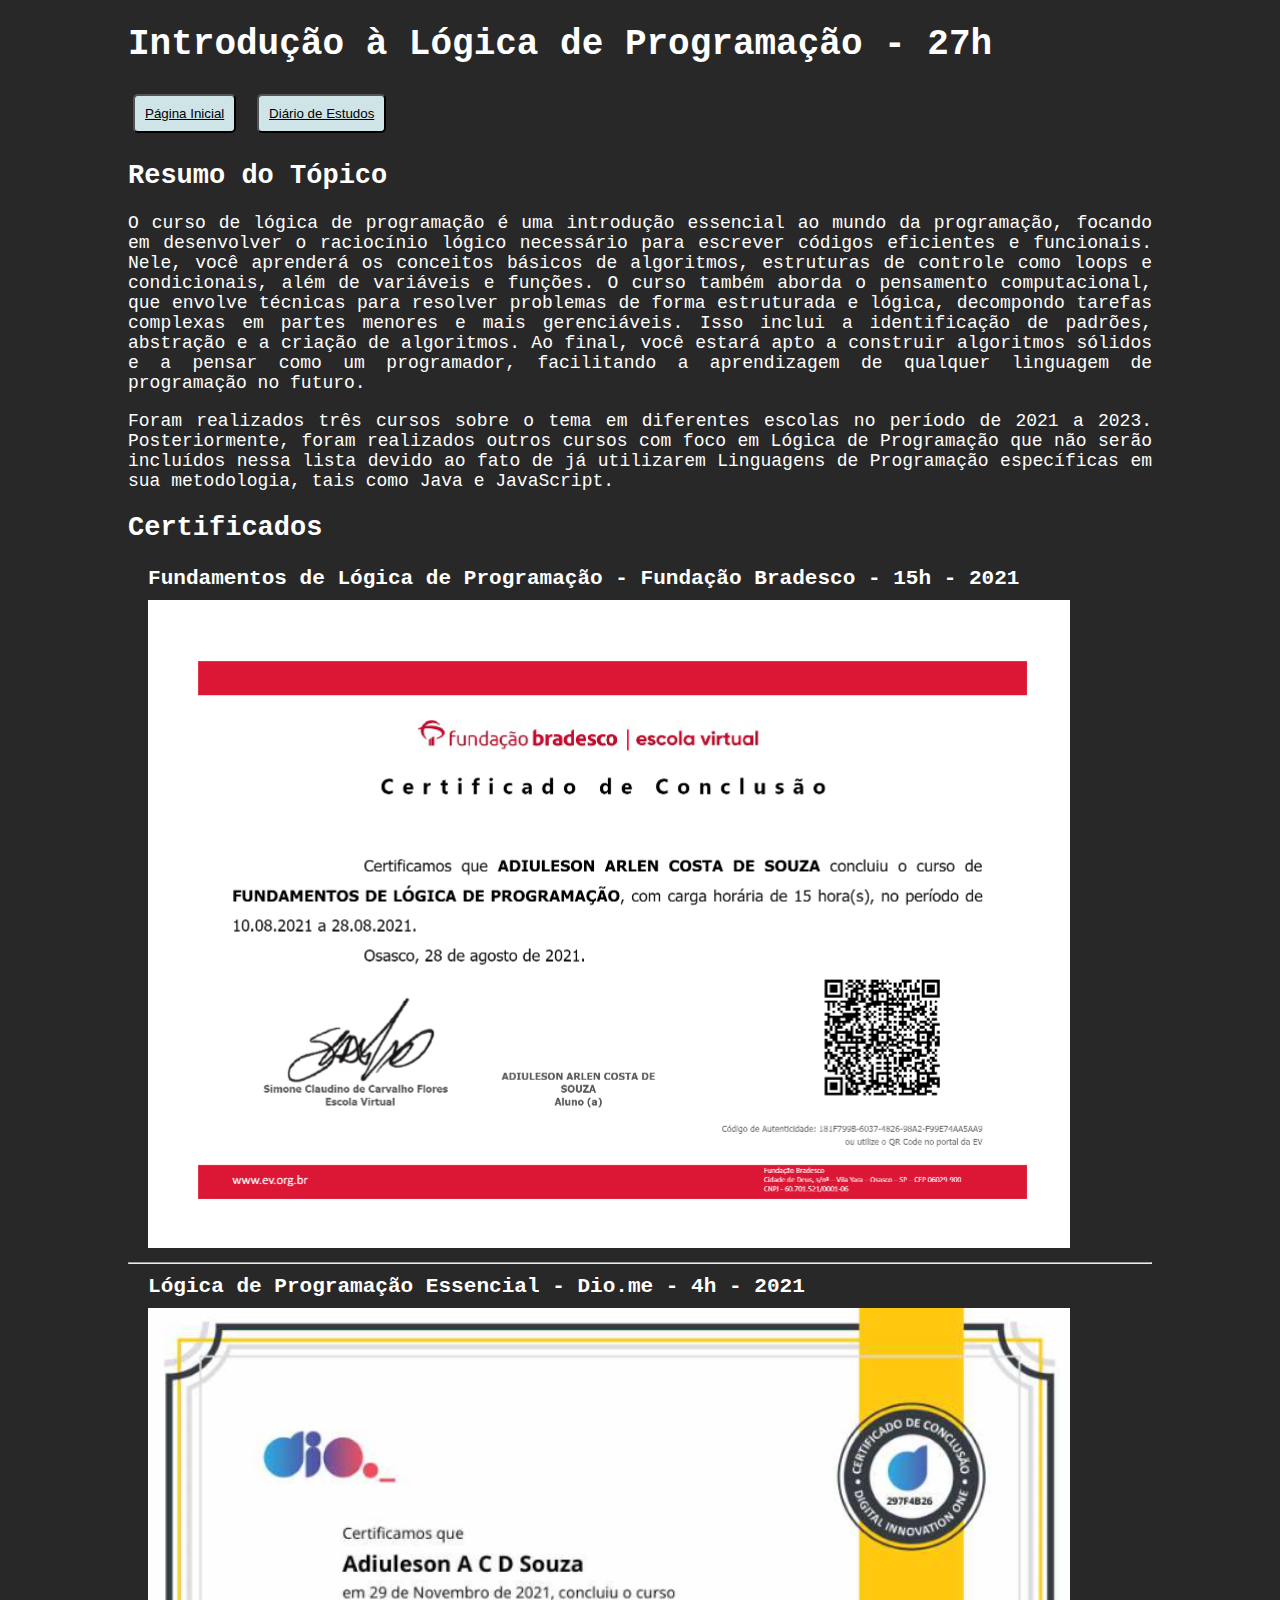
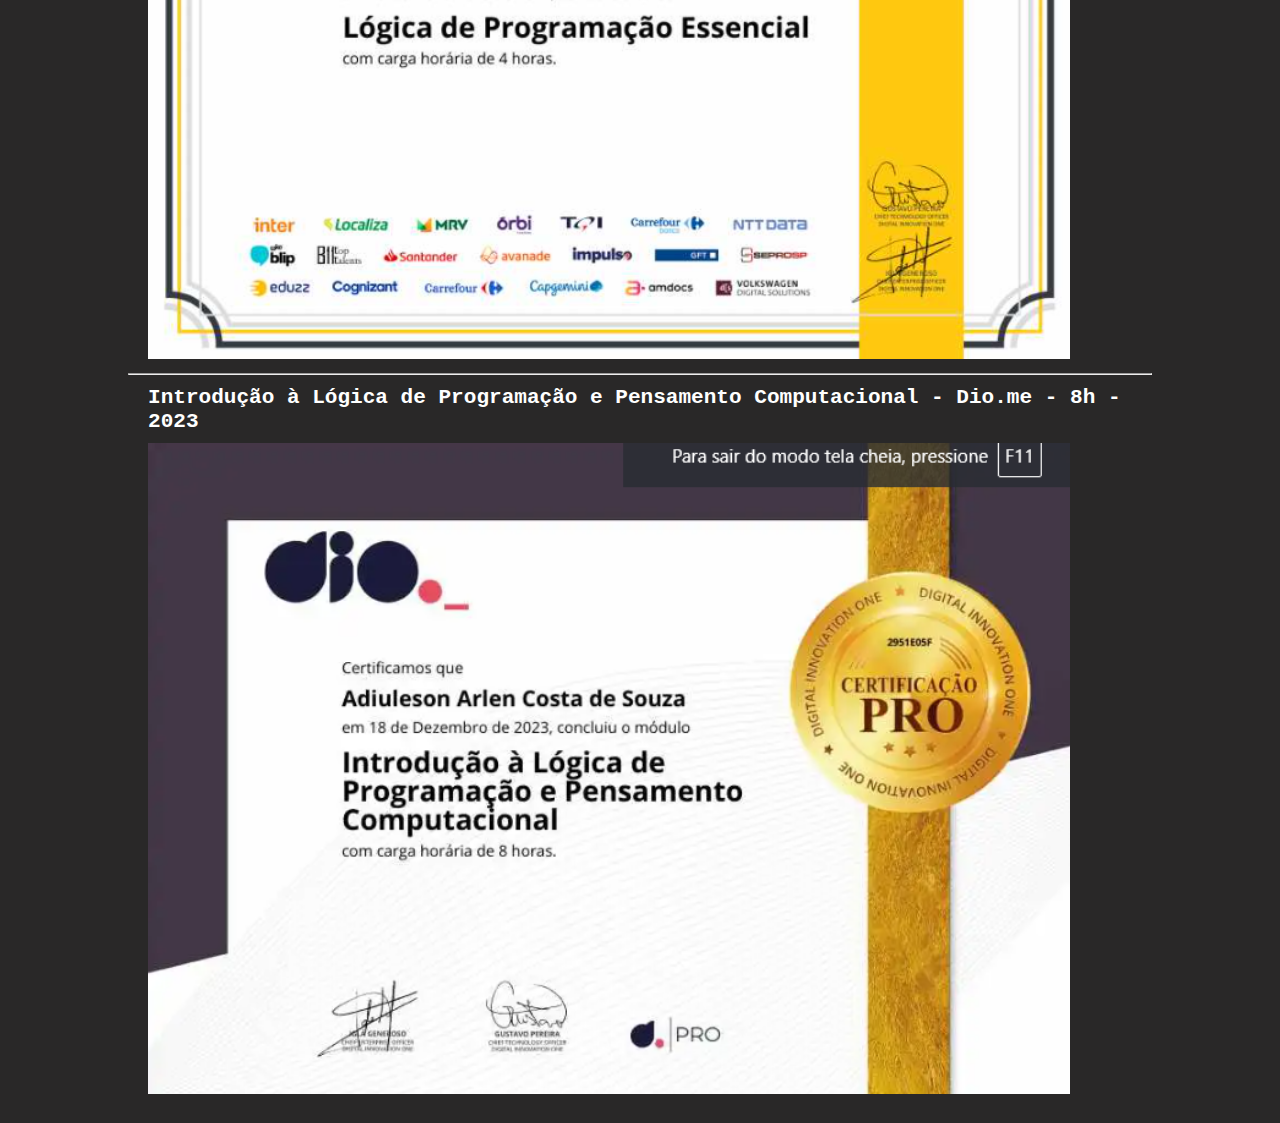
<file: introducao-a-logica/Introducao-a-Logica.html>
<!DOCTYPE html>
<html lang="pt-br">

  <head>
    <meta charset="UTF-8">
    <meta name="viewport" content="width=device-width, initial-scale=1.0">
    <title>Introdução à Lógica de Programação</title>
    <link rel="stylesheet" href="/styles.css">
  </head>

  <body>
    
    <header>
      <h1>Introdução à Lógica de Programação - 27h</h1>
      <nav>
        <button><a href="/index.html">Página Inicial</a></button>
        <button><a href="/diario.html">Diário de Estudos</a></button>
      </nav>
    </header>

    <main>

      <h2>Resumo do Tópico</h2>

      <p>O curso de lógica de programação é uma introdução essencial ao mundo da programação, focando em desenvolver o
        raciocínio lógico necessário para escrever códigos eficientes e funcionais. Nele, você aprenderá os conceitos
        básicos de algoritmos, estruturas de controle como loops e condicionais, além de variáveis e funções. O curso
        também aborda o pensamento computacional, que envolve técnicas para resolver problemas de forma estruturada e
        lógica, decompondo tarefas complexas em partes menores e mais gerenciáveis. Isso inclui a identificação de
        padrões, abstração e a criação de algoritmos. Ao final, você estará apto a construir algoritmos sólidos e a
        pensar como um programador, facilitando a aprendizagem de qualquer linguagem de programação no futuro.</p>
      <p>Foram realizados três cursos sobre o tema em diferentes escolas no período de 2021 a 2023. Posteriormente,
        foram realizados outros cursos com foco em Lógica de Programação que não serão incluídos nessa lista devido ao
        fato de já utilizarem Linguagens de Programação específicas em sua metodologia, tais como Java e JavaScript.</p>

      <h2>Certificados</h2>

      <h3 class="certificados">Fundamentos de Lógica de Programação - Fundação Bradesco - 15h - 2021</h3>
      <img src="Fundamentos-Logica-Programacao-Fundacao-Bradesco.png"
        alt="Lógica de Programação e Pensamento Computacional - 27h (2021-2023)" class="certificados">
      <hr>
      <h3 class="certificados">Lógica de Programação Essencial - Dio.me - 4h - 2021</h3>
      <img src="Logica-Programacao-Essencial-Dio.png" alt="Lógica de Programação Essencial - Dio.me - 4h - 2021" class="certificados">
      <hr>
      <h3 class="certificados">Introdução à Lógica de Programação e Pensamento Computacional - Dio.me - 8h - 2023</h3>
      <img src="Intro-Logica-Programacao-e-Pensamento-Computacional-Dio.png"
        alt="Introdução à Lógica de Programação e Pensamento Computacional - Dio.me - 8h - 2023" class="certificados">
    </main>

  </body>

</html>
</file>
<file: styles.css>
body {
  background-color: rgb(41, 40, 40);
  color: white;
  font-family: 'JetBrains Mono', 'Cascadia Code', 'Source Code Pro', monospace;
  margin-left:10%;
  margin-right: 10%;
  font-size: 18px;
}

h3.certificados {
  margin: 10px;
  padding-left: 10px;
  list-style-type: disc;
  /* text-align: center; */
}

button {
  padding: 10px;
  background-color: rgb(207, 228, 230);
  color: black;
  margin: 5px;
  border-radius: 5px;
}

.kanban-quadro {
  width: 100%;
  background-color: rgb(30, 67, 81);
  display: flex;
  height: 400px;
  justify-content: space-between;
  border-radius: 10px;
  color: black;
}

.kanban-stage {
  text-align: center;
  width: 33%;
  background-color: white;
  border: black solid 1px;
  border-radius: 10px;
  font-size: 14px;
}

.kanban-stage h3 {
  color: black;
  margin-top: 0;
  text-align: center;
  border: solid 1px;
  border-radius: 10px;
  font-size: 16px;
}

ol, ul{
  padding: 10px;
  max-width: 98%;
  text-align: left;
  list-style-position: inside;
}

a {
  color: white;
  /* text-decoration: none; */
}

button a {
  color: black;
}

details li {
  margin-left: 20px;
}

img {
  margin-left: 20px;
  width: 90%;
  text-align: center;
}

details summary {
  font-weight: bolder;
}

p {
  text-align: justify;
}
</file>
